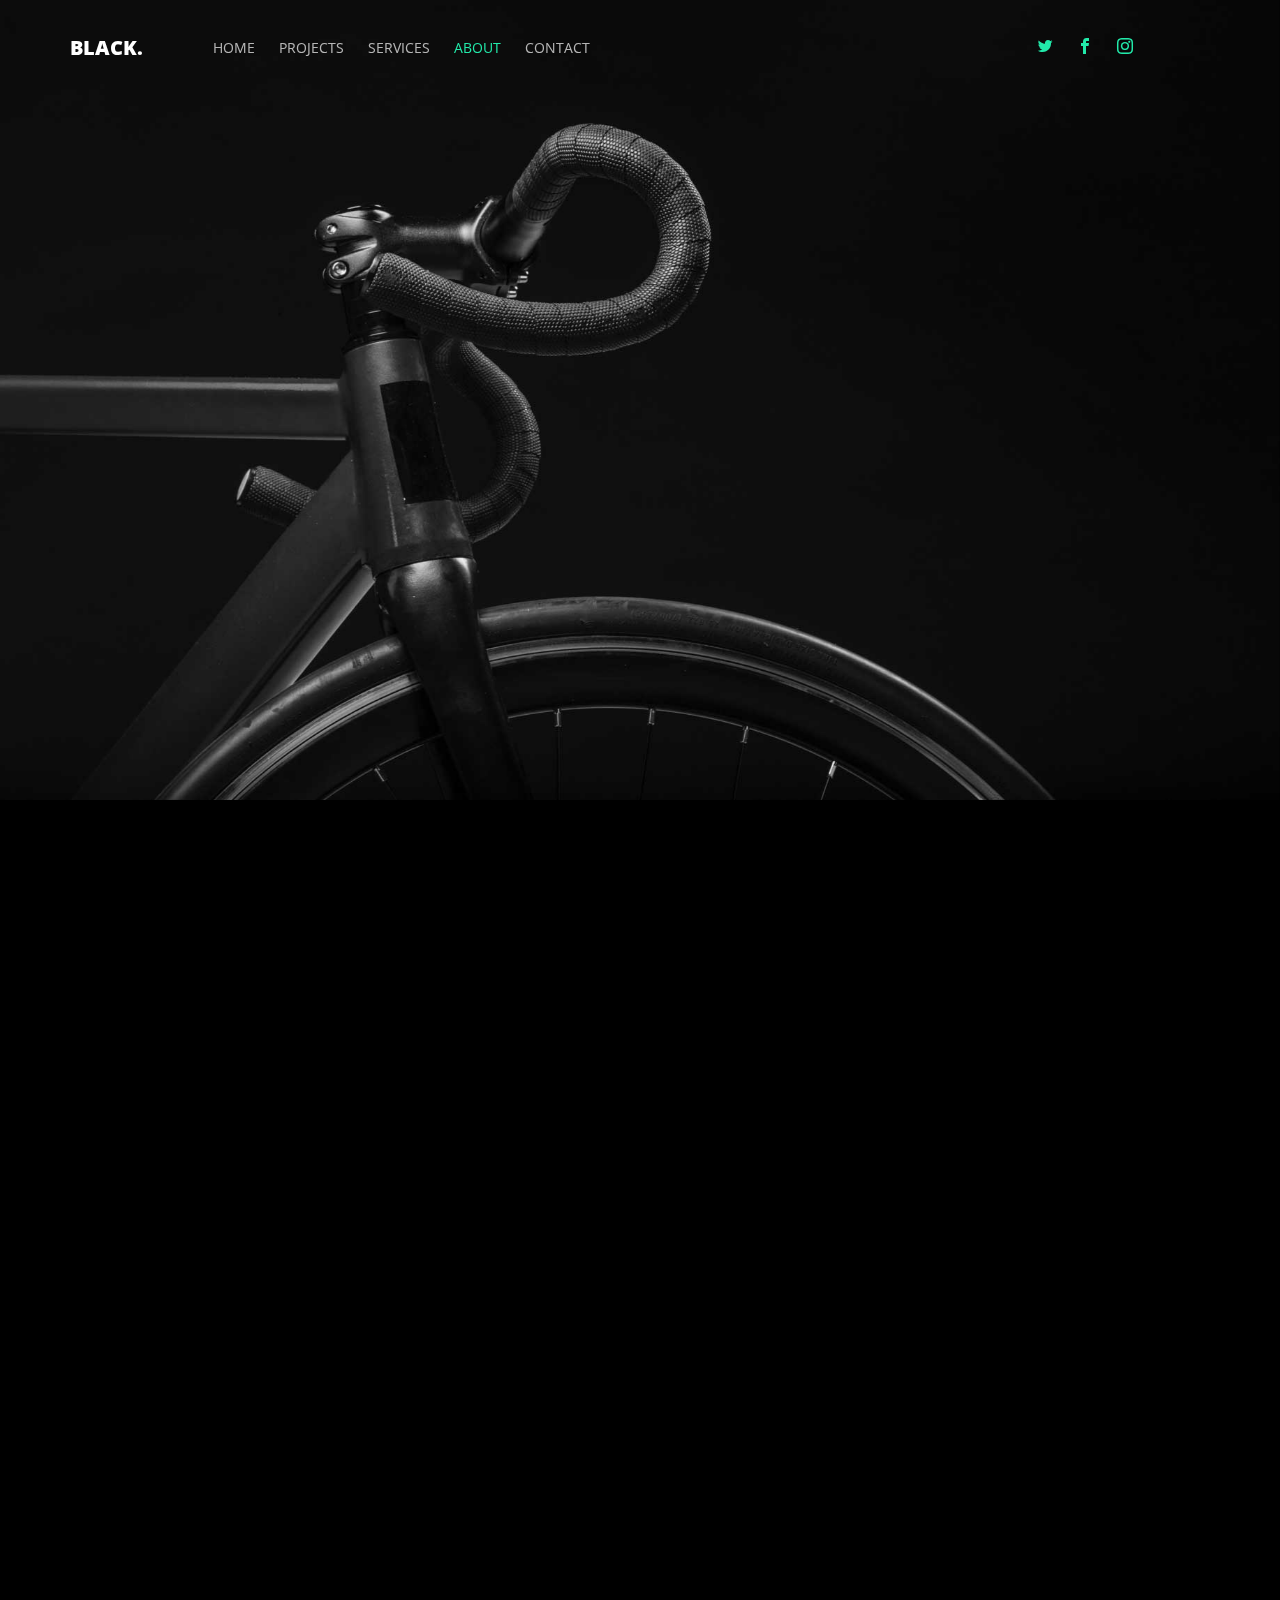
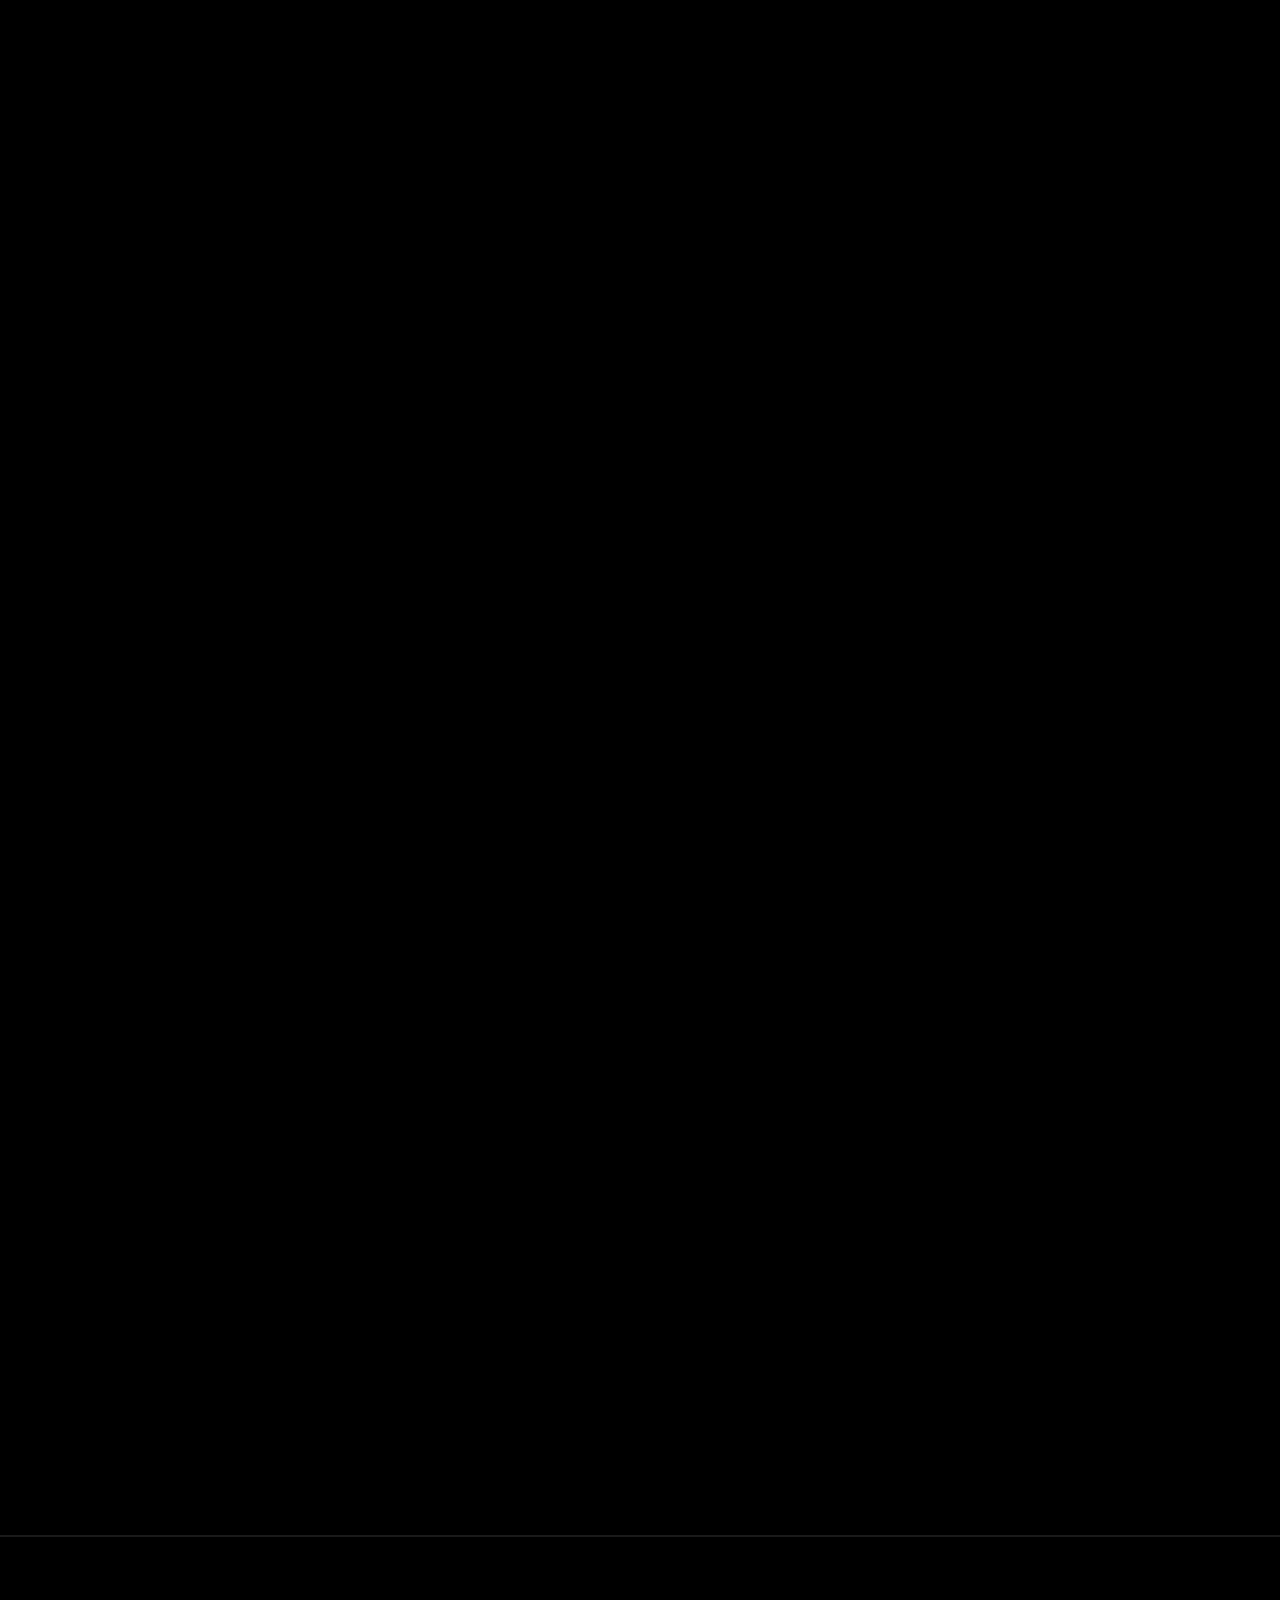
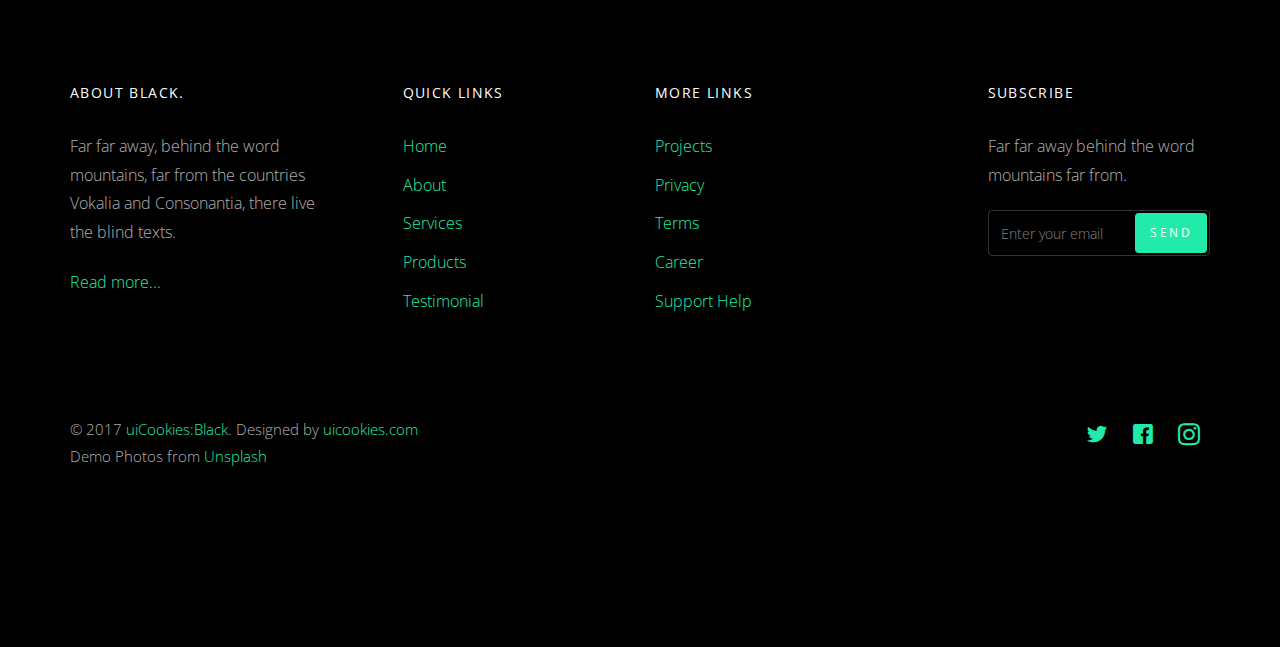
<file: about.html>
<!DOCTYPE html>
<html lang="en">
  <head>
    <meta charset="utf-8">
    <meta name="viewport" content="width=device-width, initial-scale=1">
    <title>uiCookies:Black &mdash; Free Bootstrap Theme, Free Responsive Bootstrap Website Template</title>
    <meta name="description" content="Free Bootstrap Theme by uicookies.com">
    <meta name="keywords" content="free website templates, free bootstrap themes, free template, free bootstrap, free website template">
    
    <link href="https://fonts.googleapis.com/css?family=Open+Sans:300,400" rel="stylesheet">
    <link rel="stylesheet" href="css/styles-merged.css">
    <link rel="stylesheet" href="css/style.min.css">
    <link rel="stylesheet" href="css/custom.css">

    <!--[if lt IE 9]>
      <script src="js/vendor/html5shiv.min.js"></script>
      <script src="js/vendor/respond.min.js"></script>
    <![endif]-->
  </head>
  <body>

  <!-- START: header -->
  
  <div class="probootstrap-loader"></div>

  <header role="banner" class="probootstrap-header">
    <div class="container">
        <a href="index.html" class="probootstrap-logo">Black<span>.</span></a>
        
        <a href="#" class="probootstrap-burger-menu visible-xs" ><i>Menu</i></a>
        <div class="mobile-menu-overlay"></div>

        <nav role="navigation" class="probootstrap-nav hidden-xs">
          <ul class="probootstrap-main-nav">
            <li><a href="index.html">Home</a></li>
            <li><a href="projects.html">Projects</a></li>
            <li><a href="services.html">Services</a></li>
            <li class="active"><a href="about.html">About</a></li>
            <li><a href="contact.html">Contact</a></li>
          </ul>
          <ul class="probootstrap-right-nav hidden-xs">
            <li><a href="#"><i class="icon-twitter"></i></a></li>
            <li><a href="#"><i class="icon-facebook2"></i></a></li>
            <li><a href="#"><i class="icon-instagram2"></i></a></li>
          </ul>
          <div class="extra-text visible-xs"> 
            <a href="#" class="probootstrap-burger-menu"><i>Menu</i></a>
            <h5>Address</h5>
            <p>198 West 21th Street, Suite 721 New York NY 10016</p>
            <h5>Connect</h5>
            <ul class="social-buttons">
              <li><a href="#"><i class="icon-twitter"></i></a></li>
              <li><a href="#"><i class="icon-facebook2"></i></a></li>
              <li><a href="#"><i class="icon-instagram2"></i></a></li>
            </ul>
          </div>
        </nav>
    </div>
  </header>
  <!-- END: header -->
  <section class="probootstrap-slider flexslider">
    <ul class="slides">
      <li style="background-image: url(img/slider_1.jpg);">
        <div class="container">
          <div class="row">
            <div class="col-md-12 text-center">
              <div class="slides-text probootstrap-animate">
                <h2>About</h2>
                <p>Free HTML5 Template by <a href="https://uicookies.com/" target="_blank">uicookies.com</a>. Far far away, behind the word mountains, far from the countries.</p>
              </div>
            </div>
          </div>
        </div>
      </li>
    </ul>
  </section>
  <!-- END: slider  -->

  <section class="probootstrap-section">
    <div class="container">
      <div class="row">
        <div class="col-md-12 section-heading probootstrap-animate">
          <h2>The Team</h2>
        </div>
      </div>
      <div class="row">
        <div class="col-md-4 probootstrap-animate">
          <div class="probootstrap-card probootstrap-person text-center">
            <div class="probootstrap-card-media">
              <img src="img/person_1.jpg" class="img-responsive" alt="Free HTML5 Template by uicookies.com">
            </div>
            <div class="probootstrap-card-text">
              <h2 class="probootstrap-card-heading mb0">Jeremy Slater</h2>
              <p><small>Web Designer</small></p>
              <p>Far far away, behind the word mountains, far from the countries Vokalia and Consonantia, there live the blind texts. Separated they live in Bookmarksgrove right at the coast of the Semantics, a large language ocean.</p>
              <ul class="probootstrap-social">
                <li><a href="#"><i class="icon-facebook2"></i></a></li>
                <li><a href="#"><i class="icon-twitter"></i></a></li>
                <li><a href="#"><i class="icon-dribbble"></i></a></li>
                <li><a href="#"><i class="icon-instagram2"></i></a></li>
              </ul>
            </div>
          </div>
        </div>
        <div class="col-md-4 probootstrap-animate">
          <div class="probootstrap-card probootstrap-person text-center">
            <div class="probootstrap-card-media">
              <img src="img/person_2.jpg" class="img-responsive" alt="Free HTML5 Template by uicookies.com">
            </div>
            <div class="probootstrap-card-text">
              <h2 class="probootstrap-card-heading mb0">James Butterly</h2>
              <p><small>Web Developer</small></p>
              <p>Far far away, behind the word mountains, far from the countries Vokalia and Consonantia, there live the blind texts. Separated they live in Bookmarksgrove right at the coast of the Semantics, a large language ocean.</p>
              <ul class="probootstrap-social">
                <li><a href="#"><i class="icon-facebook2"></i></a></li>
                <li><a href="#"><i class="icon-twitter"></i></a></li>
                <li><a href="#"><i class="icon-github"></i></a></li>
                <li><a href="#"><i class="icon-instagram2"></i></a></li>
              </ul>
            </div>
          </div>
        </div>
        <div class="col-md-4 probootstrap-animate">
          <div class="probootstrap-card probootstrap-person text-center">
            <div class="probootstrap-card-media">
              <img src="img/person_3.jpg" class="img-responsive" alt="Free HTML5 Template by uicookies.com">
            </div>
            <div class="probootstrap-card-text">
              <h2 class="probootstrap-card-heading mb0">James Smith</h2>
              <p><small>Web Designer</small></p>
              <p>Far far away, behind the word mountains, far from the countries Vokalia and Consonantia, there live the blind texts. Separated they live in Bookmarksgrove right at the coast of the Semantics, a large language ocean.</p>
              <ul class="probootstrap-social">
                <li><a href="#"><i class="icon-facebook2"></i></a></li>
                <li><a href="#"><i class="icon-twitter"></i></a></li>
                <li><a href="#"><i class="icon-dribbble"></i></a></li>
                <li><a href="#"><i class="icon-instagram2"></i></a></li>
              </ul>
            </div>
          </div>
        </div>
      </div>
    </div>
  </section>
  <!-- END section -->
  
  <div class="probootstrap-section">
    <div class="container">
      <div class="row">
        <div class="col-md-6 probootstrap-animate" data-animate-effect="fadeInLeft">

          <div class="panel-group probootstrap-panel" id="accordion" role="tablist" aria-multiselectable="true">
            <div class="panel panel-default">
              <div class="panel-heading" role="tab" id="headingOne">
                <h3 class="panel-title">
                  <a role="button" data-toggle="collapse" data-parent="#accordion" href="#collapseOne" aria-expanded="true" aria-controls="collapseOne">

                    Business Strategy
                  </a>
                </h3>
              </div>
              <div id="collapseOne" class="panel-collapse collapse in" role="tabpanel" aria-labelledby="headingOne">
                <div class="panel-body">
                  <p>Far far away, behind the word mountains, far from the countries Vokalia and Consonantia, there live the blind texts. Separated they live in Bookmarksgrove right at the coast of the Semantics, a large language ocean.</p>

                  
                </div>
              </div>
            </div>
            <div class="panel panel-default">
              <div class="panel-heading" role="tab" id="headingTwo">
                <h3 class="panel-title">
                  <a class="collapsed" role="button" data-toggle="collapse" data-parent="#accordion" href="#collapseTwo" aria-expanded="false" aria-controls="collapseTwo">
                    Business Marketing
                  </a>
                </h3>
              </div>
              <div id="collapseTwo" class="panel-collapse collapse" role="tabpanel" aria-labelledby="headingTwo">
                <div class="panel-body">
                  <p>A small river named Duden flows by their place and supplies it with the necessary regelialia. It is a paradisematic country, in which roasted parts of sentences fly into your mouth.</p>
                  
                </div>
              </div>
            </div>
            <div class="panel panel-default">
              <div class="panel-heading" role="tab" id="headingThree">
                <h3 class="panel-title">
                  <a class="collapsed" role="button" data-toggle="collapse" data-parent="#accordion" href="#collapseThree" aria-expanded="false" aria-controls="collapseThree">
                    Business Profit
                  </a>
                </h3>
              </div>
              <div id="collapseThree" class="panel-collapse collapse" role="tabpanel" aria-labelledby="headingThree">
                <div class="panel-body">
                  <p>Even the all-powerful Pointing has no control about the blind texts it is an almost unorthographic life One day however a small line of blind text by the name of Lorem Ipsum decided to leave for the far World of Grammar.</p>
                </div>
              </div>
            </div>
          </div>
          <!-- END panel-group -->
        </div>
        <div class="col-md-6 probootstrap-animate" data-animate-effect="fadeInRight">

          <figure>
            <div class="probootstrap-video">
              <a href="https://vimeo.com/45830194" class="popup-vimeo probootstrap-video-play"><i class="icon-play3"></i></a>
              <img src="img/slider_2.jpg" alt="Free HTML5 Bootstrap Template by uicookies.com" class="img-responsive img-border">
            </div>
            <figcaption>This is a caption. Far far away, behind the word mountains.</figcaption>
          </figure>

        </div>
      </div>
    </div>
  </div>
  <!-- END section -->
  

  <section class="probootstrap-section">
    <div class="container">
      <div class="row">
        <div class="col-md-4">
          <div class="service left-icon probootstrap-animate">

            <div class="icon">
              <i class="icon-laptop3"></i>
            </div>
            <div class="text">
              <h3 class="heading">Business Strategy</h3>
              <p>Far far away, behind the word mountains, far from the countries Vokalia and Consonantia, there live the blind texts. </p>
              <p><a href="single-page.html">Learn more</a></p>
            </div>

          </div>
        </div>
        <div class="col-md-4">
          <div class="service left-icon probootstrap-animate">
            <div class="icon">
              <i class="icon-presentation"></i>
            </div>
            <div class="text">
              <h3 class="heading">Business Marketing</h3>
              <p>Far far away, behind the word mountains, far from the countries Vokalia and Consonantia, there live the blind texts. </p>
              <p><a href="single-page.html">Learn more</a></p>
            </div>
          </div>
        </div>
        <div class="col-md-4">
          <div class="service left-icon probootstrap-animate">
            <div class="icon">
              <i class="icon-wallet2"></i>
            </div>
            <div class="text">
              <h3 class="heading">Business Profit</h3>
              <p>Far far away, behind the word mountains, far from the countries Vokalia and Consonantia, there live the blind texts. </p>
              <p><a href="single-page.html">Learn more</a></p>
            </div>
          </div>
        </div>


        <div class="col-md-4">
          <div class="service left-icon probootstrap-animate">

            <div class="icon">
              <i class="icon-hourglass"></i>
            </div>
            <div class="text">
              <h3 class="heading">Fast &amp; Reliable</h3>
              <p>Far far away, behind the word mountains, far from the countries Vokalia and Consonantia, there live the blind texts. </p>
              <p><a href="single-page.html">Learn more</a></p>
            </div>

          </div>
        </div>
        <div class="col-md-4">
          <div class="service left-icon probootstrap-animate">
            <div class="icon">
              <i class="icon-shield3"></i>
            </div>
            <div class="text">
              <h3 class="heading">Business Security</h3>
              <p>Far far away, behind the word mountains, far from the countries Vokalia and Consonantia, there live the blind texts. </p>
              <p><a href="single-page.html">Learn more</a></p>
            </div>
          </div>
        </div>
        <div class="col-md-4">
          <div class="service left-icon probootstrap-animate">
            <div class="icon">
              <i class="icon-adjustments"></i>
            </div>
            <div class="text">
              <h3 class="heading">Full Customization</h3>
              <p>Far far away, behind the word mountains, far from the countries Vokalia and Consonantia, there live the blind texts. </p>
              <p><a href="single-page.html">Learn more</a></p>
            </div>
          </div>
        </div>

      </div>
    </div>
  </section>
  <!-- END section -->
  
  <div class="container">
    <div class="probootstrap-cta probootstrap-animate border-bototm-none">
      <h2 class="mb20">Do you have amazing project in mind? Let's get started.</h2>
      <p>Far far away, behind the word mountains, far from the countries Vokalia and Consonantia, there live the blind texts. Separated they live in Bookmarksgrove right at the coast of the Semantics, a large language ocean.</p>
      <p><a href="#" role="button" class="btn btn-primary">Get In Touch</a></p>
    </div>
  </div>

  <!-- END section cta -->

  <footer class="probootstrap-footer probootstrap-bg">
    <div class="container">
      <div class="row mb60">
        <div class="col-md-3">
          <div class="probootstrap-footer-widget">
            <h4 class="heading">About Black.</h4>
            <p>Far far away, behind the word mountains, far from the countries Vokalia and Consonantia, there live the blind texts. </p>
            <p><a href="#">Read more...</a></p>
          </div> 
        </div>
        <div class="col-md-3">
          <div class="probootstrap-footer-widget probootstrap-link-wrap">
            <h4 class="heading">Quick Links</h4>
            <ul class="stack-link">
              <li><a href="#">Home</a></li>
              <li><a href="#">About</a></li>
              <li><a href="#">Services</a></li>
              <li><a href="#">Products</a></li>
              <li><a href="#">Testimonial</a></li>
            </ul>
          </div>
        </div>
        <div class="col-md-3">
          <div class="probootstrap-footer-widget">
            <h4 class="heading">More Links</h4>
            <ul class="stack-link">
              <li><a href="#">Projects</a></li>
              <li><a href="#">Privacy</a></li>
              <li><a href="#">Terms</a></li>
              <li><a href="#">Career</a></li>
              <li><a href="#">Support Help</a></li>
            </ul>
          </div> 
        </div>
        <div class="col-md-3">
          <div class="probootstrap-footer-widget probootstrap-link-wrap">
            <h4 class="heading">Subscribe</h4>
            <p>Far far away behind the word mountains far from.</p>
            <form action="#">
              <div class="form-field">
                <input type="text" class="form-control" placeholder="Enter your email">
                <button class="btn btn-subscribe">Send</button>
              </div>
            </form>
          </div>
        </div>
      </div>
      <div class="row copyright">
        <div class="col-md-6">
          <div class="probootstrap-footer-widget">
            <p>&copy; 2017 <a href="https://uicookies.com/">uiCookies:Black</a>. Designed by <a href="https://uicookies.com/">uicookies.com</a> <br> Demo Photos from <a href="https://unsplash.com/">Unsplash</a></p>
          </div>
        </div>
        <div class="col-md-6">
          <div class="probootstrap-footer-widget right">
            <ul class="probootstrap-social">
              <li><a href="#"><i class="icon-twitter"></i></a></li>
              <li><a href="#"><i class="icon-facebook"></i></a></li>
              <li><a href="#"><i class="icon-instagram2"></i></a></li>
            </ul>
          </div>
        </div>
      </div>
    </div>
  </footer>

  <div class="gototop js-top">
    <a href="#" class="js-gotop"><i class="icon-chevron-thin-up"></i></a>
  </div>
  

  <script src="js/scripts.min.js"></script>
  <script src="js/main.min.js"></script>
  <script src="js/custom.js"></script>

  </body>
</html>
</file>
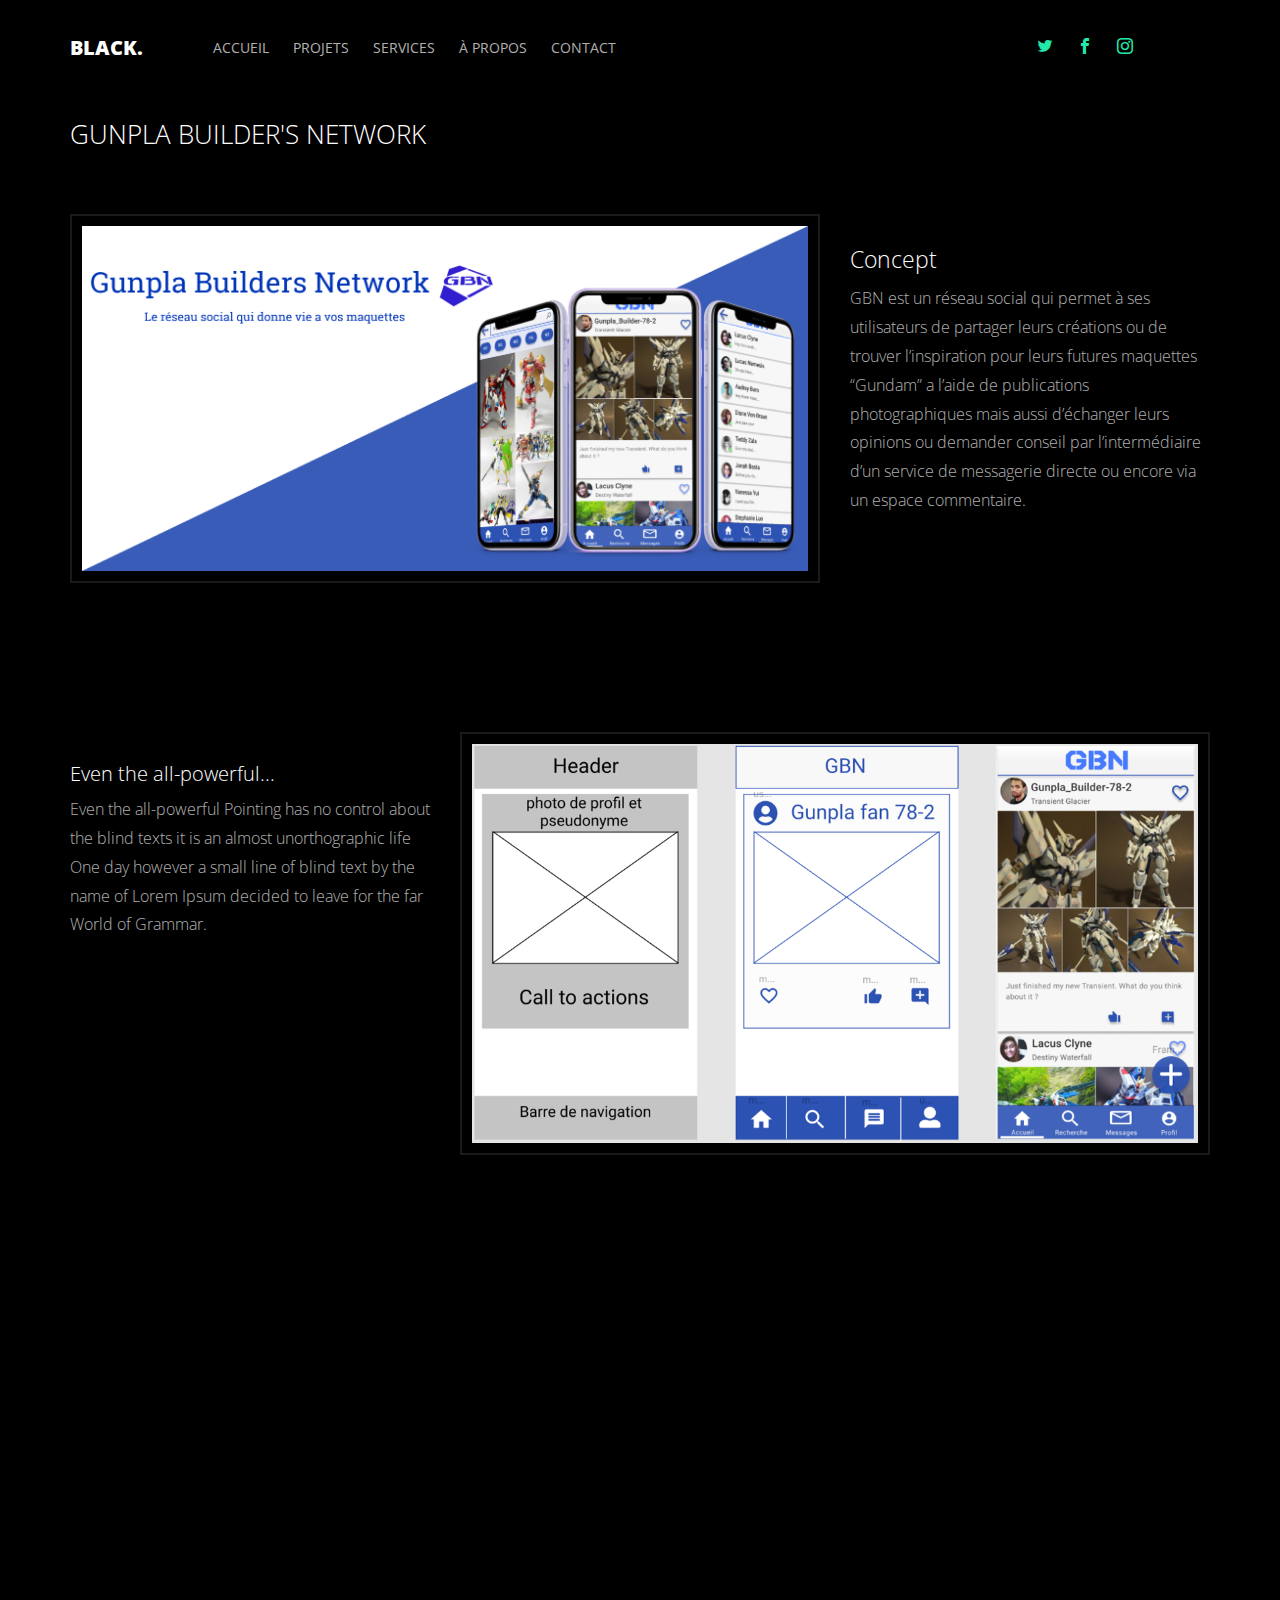
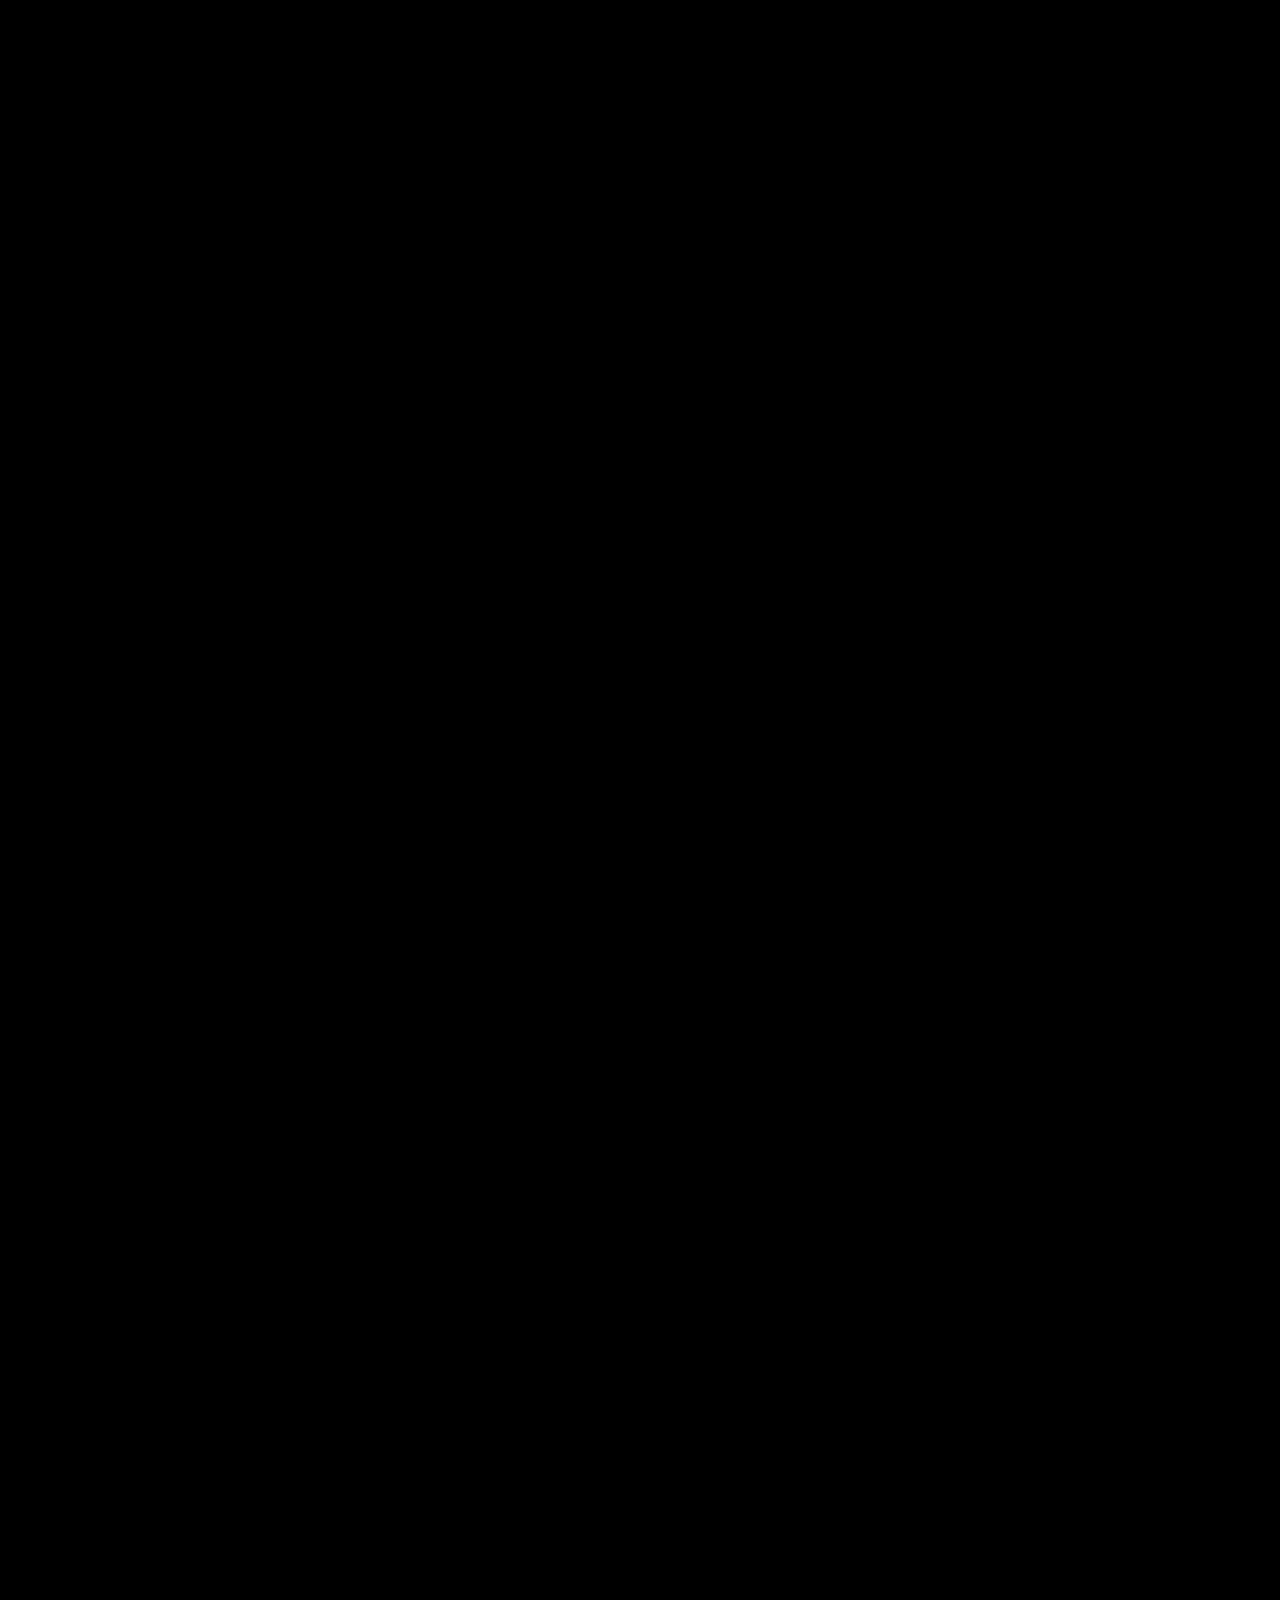
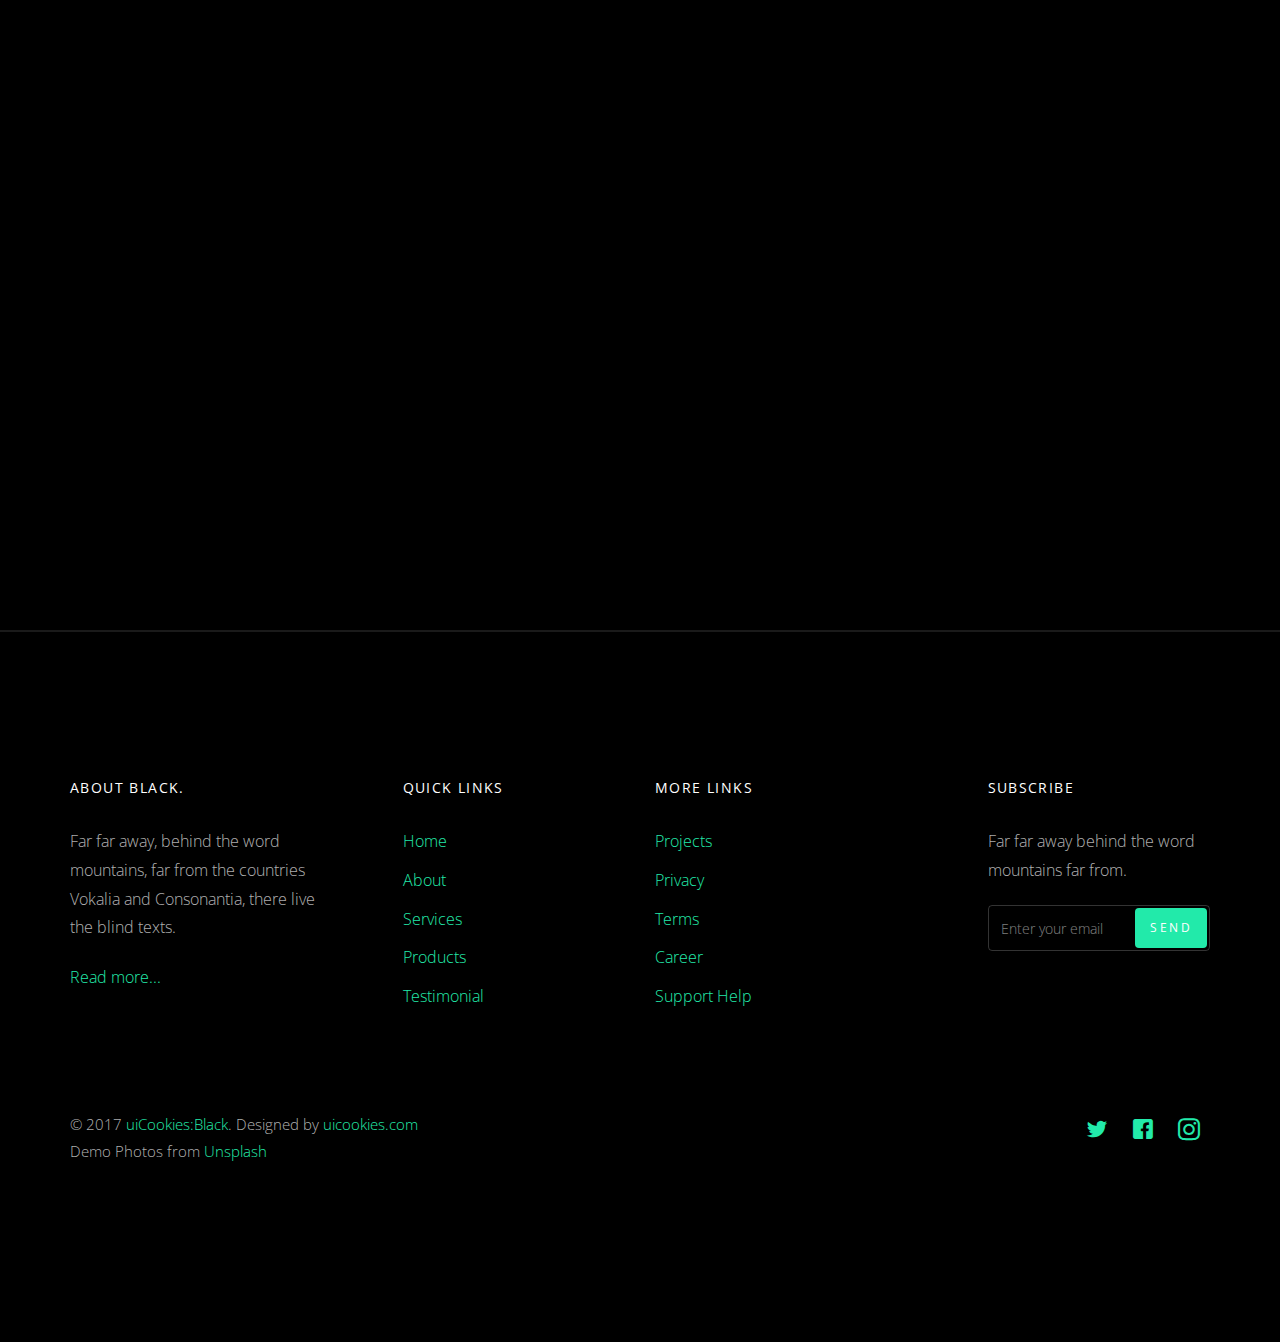
<file: GBN-WP.html>
<!DOCTYPE html>
<html lang="en">

<head>
  <meta charset="utf-8">
  <meta name="viewport" content="width=device-width, initial-scale=1">
  <title>uiCookies:Black &mdash; Free Bootstrap Theme, Free Responsive Bootstrap Website Template</title>
  <meta name="description" content="Free Bootstrap Theme by uicookies.com">
  <meta name="keywords"
    content="free website templates, free bootstrap themes, free template, free bootstrap, free website template">

  <link href="https://fonts.googleapis.com/css?family=Open+Sans:300,400" rel="stylesheet">
  <link rel="stylesheet" href="css/styles-merged.css">
  <link rel="stylesheet" href="css/style.min.css">
  <link rel="stylesheet" href="css/custom.css">

  <!--[if lt IE 9]>
      <script src="js/vendor/html5shiv.min.js"></script>
      <script src="js/vendor/respond.min.js"></script>
    <![endif]-->
</head>

<body>

  <!-- START: header -->

  <div class="probootstrap-loader"></div>

  <header role="banner" class="probootstrap-header">
    <div class="container">
      <a href="index.html" class="probootstrap-logo">Black<span>.</span></a>

      <a href="#" class="probootstrap-burger-menu visible-xs"><i>Menu</i></a>
      <div class="mobile-menu-overlay"></div>

      <nav role="navigation" class="probootstrap-nav hidden-xs">
        <ul class="probootstrap-main-nav">
          <li><a href="index.html">Accueil</a></li>
          <li><a href="projects.html">Projets</a></li>
          <li><a href="services.html">Services</a></li>
          <li><a href="about.html">À propos</a></li>
          <li><a href="contact.html">Contact</a></li>
        </ul>
        <ul class="probootstrap-right-nav hidden-xs">
          <li><a href="#"><i class="icon-twitter"></i></a></li>
          <li><a href="#"><i class="icon-facebook2"></i></a></li>
          <li><a href="#"><i class="icon-instagram2"></i></a></li>
        </ul>
        <div class="extra-text visible-xs">
          <a href="#" class="probootstrap-burger-menu"><i>Menu</i></a>
          <h5>Address</h5>
          <p>198 West 21th Street, Suite 721 New York NY 10016</p>
          <h5>Connect</h5>
          <ul class="social-buttons">
            <li><a href="#"><i class="icon-twitter"></i></a></li>
            <li><a href="#"><i class="icon-facebook2"></i></a></li>
            <li><a href="#"><i class="icon-instagram2"></i></a></li>
          </ul>
        </div>
      </nav>
    </div>
  </header>
  <section class="page-title">
    <div class="container">
      <!-- <div class="row">
        <div class="col-md-12 section-heading"> -->
      <h1>Gunpla Builder's Network</h1>
      <!-- </div>
      </div> -->
    </div>
  </section>

  <section class="probootstrap-section">
    <div class="container">
      <div class="row">
        <div class="col-md-8">

          <p><img src="img/GBN/GBN-poster.png" alt="Free HTML5 Bootstrap Template by uicookies.com"
              class="img-responsive img-border"></p>

        </div>
        <div class="col-md-4">
          <h2>Concept</h2>
          <p>GBN est un réseau social qui permet à ses utilisateurs de partager
            leurs créations ou de trouver l’inspiration pour leurs futures maquettes
            “Gundam” a l’aide de publications photographiques mais aussi
            d’échanger leurs opinions ou demander conseil par l’intermédiaire
            d’un service de messagerie directe ou encore via un espace
            commentaire.</p>
          <!-- END panel-group -->
        </div>
      </div>
    </div>
  </section>

  <section class="probootstrap-section">
    <div class="container">
      <div class="row">
        <div class="col-md-4">
          <h3>Even the all-powerful...</h3>

          <p>Even the all-powerful Pointing has no control about the blind texts it is an almost unorthographic life One
            day however a small line of blind text by the name of Lorem Ipsum decided to leave for the far World of
            Grammar.</p>
          <!-- END panel-group -->
        </div>

        <div class="col-md-8">
          <p><img src="img/GBN/maquette.png" alt="Free HTML5 Bootstrap Template by uicookies.com"
              class="img-responsive img-border"></p>

          <!-- <p><a href="https://uicookies.com/" target="_blank" role="button" class="btn btn-primary btn-sm">Visit
              Website</a></p> -->
        </div>

      </div>
    </div>
  </section>


  <div class="container">
    <div class="probootstrap-cta probootstrap-animate">
      <h2 class="mb20">Create a beautiful templates to benefits many.</h2>
      <div class="row">
        <div class="col-md-4">
          <figure>
            <img src="img/GBN/P20 Pro - Front View.png" alt="">
          </figure>
        </div>
        <div class="col-md-4">
          <figure>
            <img src="img/GBN/P20 Pro - Front View.png" alt="">
          </figure>
        </div>
        <div class="col-md-4">
          <figure>
            <img src="img/GBN/P20 Pro - Front View.png" alt="">
          </figure>
        </div>
      </div>
      <p>Far far away, behind the word mountains, far from the countries Vokalia and Consonantia, there live the blind
        texts. Separated they live in Bookmarksgrove right at the coast of the Semantics, a large language ocean.</p>
      <p class="text-center"><a href="#" role="button" class="btn btn-primary">Voir la maquette</a></p>
    </div>
  </div>

  <!-- END section cta -->

  <!-- START: Projets -->
  <section class="probootstrap-section">
    <div class="container">
      <div class="row">
        <div class="col-md-12 section-heading probootstrap-animate">
          <h2>The Projects</h2>
        </div>
      </div>
      <div class="row">
        <div class="col-md-4 probootstrap-animate">
          <div class="probootstrap-card">
            <div class="probootstrap-card-media">
              <a href="single-page.html"><img src="img/GBN/GBN-WP.png" class="img-responsive img-border"
                  alt="Free HTML5 Template by uicookies.com"></a>
            </div>
            <div class="probootstrap-card-text">
              <h2 class="probootstrap-card-heading mb-1">Landing page - GBN</h2>
              <p class="category">CMS<span class="badge badge-success badge-custom spacing">WordPress</span></p>
              <p>Création d'une landing page sous WordPress pour promouvoir l'application du même nom</p>
              <p><a href="single-page.html">View details</a></p>
            </div>
          </div>
        </div>
        <div class="col-md-4 probootstrap-animate">
          <div class="probootstrap-card">
            <div class="probootstrap-card-media">
              <a href="single-page.html"><img src="img/Jimi/screen-website.png" class="img-responsive img-border"
                  alt="Free HTML5 Template by uicookies.com"></a>
            </div>
            <div class="probootstrap-card-text">
              <h2 class="probootstrap-card-heading mb-1">Jimi's Workshop</h2>
              <p class="category">Site e-commerce <span class="badge badge-success badge-custom spacing">HTML</span>
                <span class="badge badge-success badge-custom">CSS</span></p>

              <p>Création d'un site e-commerce pour une entreprise fictive dans le cadre d'un projet de formation.
              </p>
              <p><a href="single-page.html">View details</a></p>
            </div>
          </div>
        </div>
        <div class="col-md-4 probootstrap-animate">
          <div class="probootstrap-card">
            <div class="probootstrap-card-media">
              <a href="single-page.html"><img src="img/slider_3.jpg" class="img-responsive img-border"
                  alt="Free HTML5 Template by uicookies.com"></a>
            </div>
            <div class="probootstrap-card-text">
              <h2 class="probootstrap-card-heading mb0">Black Person</h2>
              <p class="category">Photography</p>
              <p>Far far away, behind the word mountains, far from the countries Vokalia and Consonantia, there live
                the
                blind texts. Separated they live in Bookmarksgrove right at the coast of the Semantics, a large
                language
                ocean.</p>
              <p><a href="single-page.html">View details</a></p>
            </div>
          </div>
        </div>
      </div>
    </div>
  </section>
  <!-- END projets -->


  <section class="probootstrap-section">
    <div class="container">
      <div class="row">
        <div class="col-md-12 section-heading probootstrap-animate">
          <h2>The Team</h2>
        </div>
      </div>
      <div class="row">
        <div class="col-md-4 probootstrap-animate">
        </div>
        <div class="col-md-4 probootstrap-animate">
          <div class="probootstrap-card probootstrap-person text-center">
            <div class="probootstrap-card-media">
              <img src="img/person_2.jpg" class="img-responsive" alt="Free HTML5 Template by uicookies.com">
            </div>
            <div class="probootstrap-card-text">
              <h2 class="probootstrap-card-heading mb0">James Butterly</h2>
              <p><small>Web Developer</small></p>
              <p>Far far away, behind the word mountains, far from the countries Vokalia and Consonantia, there live the
                blind texts. Separated they live in Bookmarksgrove right at the coast of the Semantics, a large language
                ocean.</p>
              <ul class="probootstrap-social">
                <li><a href="#"><i class="icon-facebook2"></i></a></li>
                <li><a href="#"><i class="icon-twitter"></i></a></li>
                <li><a href="#"><i class="icon-github"></i></a></li>
                <li><a href="#"><i class="icon-instagram2"></i></a></li>
              </ul>
            </div>
          </div>
        </div>
        <div class="col-md-4 probootstrap-animate">
        </div>
      </div>
    </div>
  </section>
  <!-- END section -->

  <footer class="probootstrap-footer probootstrap-bg">
    <div class="container">
      <div class="row mb60">
        <div class="col-md-3">
          <div class="probootstrap-footer-widget">
            <h4 class="heading">About Black.</h4>
            <p>Far far away, behind the word mountains, far from the countries Vokalia and Consonantia, there live the
              blind texts. </p>
            <p><a href="#">Read more...</a></p>
          </div>
        </div>
        <div class="col-md-3">
          <div class="probootstrap-footer-widget probootstrap-link-wrap">
            <h4 class="heading">Quick Links</h4>
            <ul class="stack-link">
              <li><a href="#">Home</a></li>
              <li><a href="#">About</a></li>
              <li><a href="#">Services</a></li>
              <li><a href="#">Products</a></li>
              <li><a href="#">Testimonial</a></li>
            </ul>
          </div>
        </div>
        <div class="col-md-3">
          <div class="probootstrap-footer-widget">
            <h4 class="heading">More Links</h4>
            <ul class="stack-link">
              <li><a href="#">Projects</a></li>
              <li><a href="#">Privacy</a></li>
              <li><a href="#">Terms</a></li>
              <li><a href="#">Career</a></li>
              <li><a href="#">Support Help</a></li>
            </ul>
          </div>
        </div>
        <div class="col-md-3">
          <div class="probootstrap-footer-widget probootstrap-link-wrap">
            <h4 class="heading">Subscribe</h4>
            <p>Far far away behind the word mountains far from.</p>
            <form action="#">
              <div class="form-field">
                <input type="text" class="form-control" placeholder="Enter your email">
                <button class="btn btn-subscribe">Send</button>
              </div>
            </form>
          </div>
        </div>
      </div>
      <div class="row copyright">
        <div class="col-md-6">
          <div class="probootstrap-footer-widget">
            <p>&copy; 2017 <a href="https://uicookies.com/">uiCookies:Black</a>. Designed by <a
                href="https://uicookies.com/">uicookies.com</a> <br> Demo Photos from <a
                href="https://unsplash.com/">Unsplash</a></p>
          </div>
        </div>
        <div class="col-md-6">
          <div class="probootstrap-footer-widget right">
            <ul class="probootstrap-social">
              <li><a href="#"><i class="icon-twitter"></i></a></li>
              <li><a href="#"><i class="icon-facebook"></i></a></li>
              <li><a href="#"><i class="icon-instagram2"></i></a></li>
            </ul>
          </div>
        </div>
      </div>
    </div>
  </footer>

  <div class="gototop js-top">
    <a href="#" class="js-gotop"><i class="icon-chevron-thin-up"></i></a>
  </div>
  <script src="js/scripts.min.js"></script>
  <script src="js/main.min.js"></script>
  <script src="js/custom.js"></script>

</body>

</html>
</file>
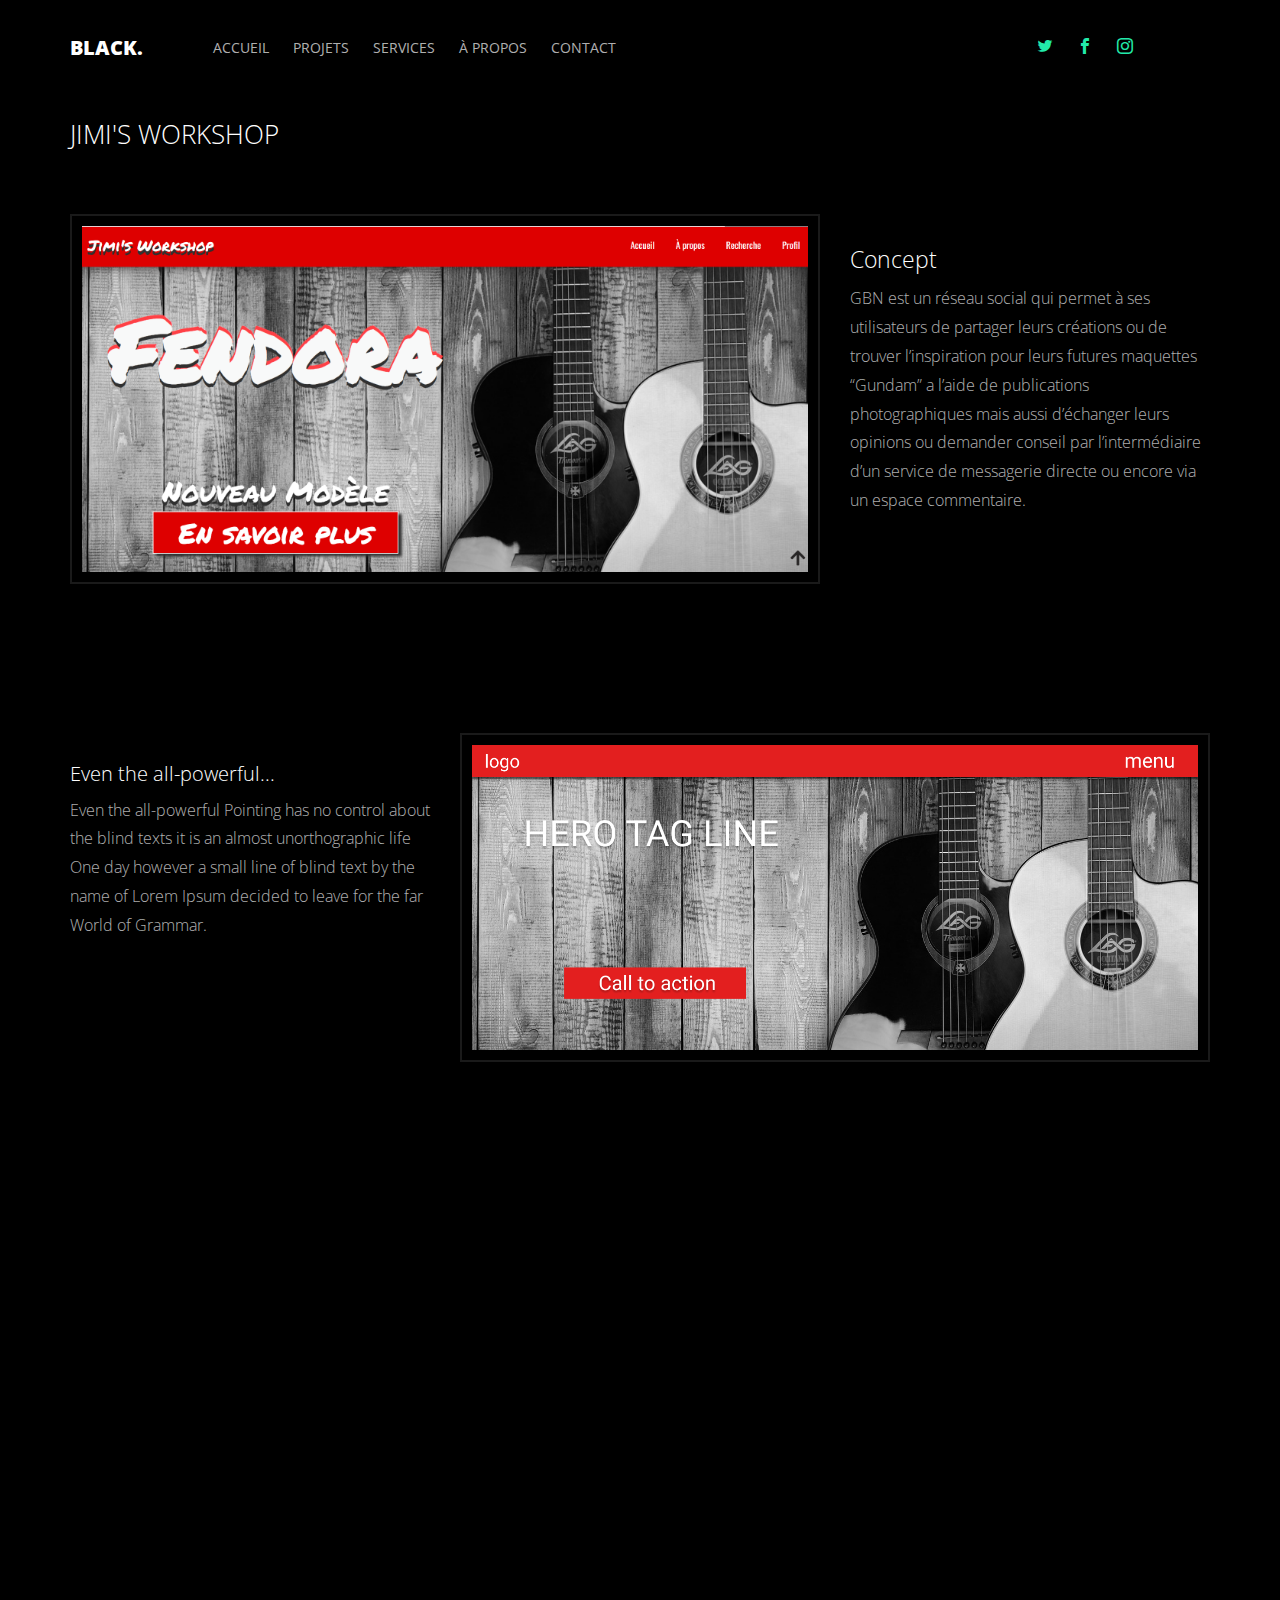
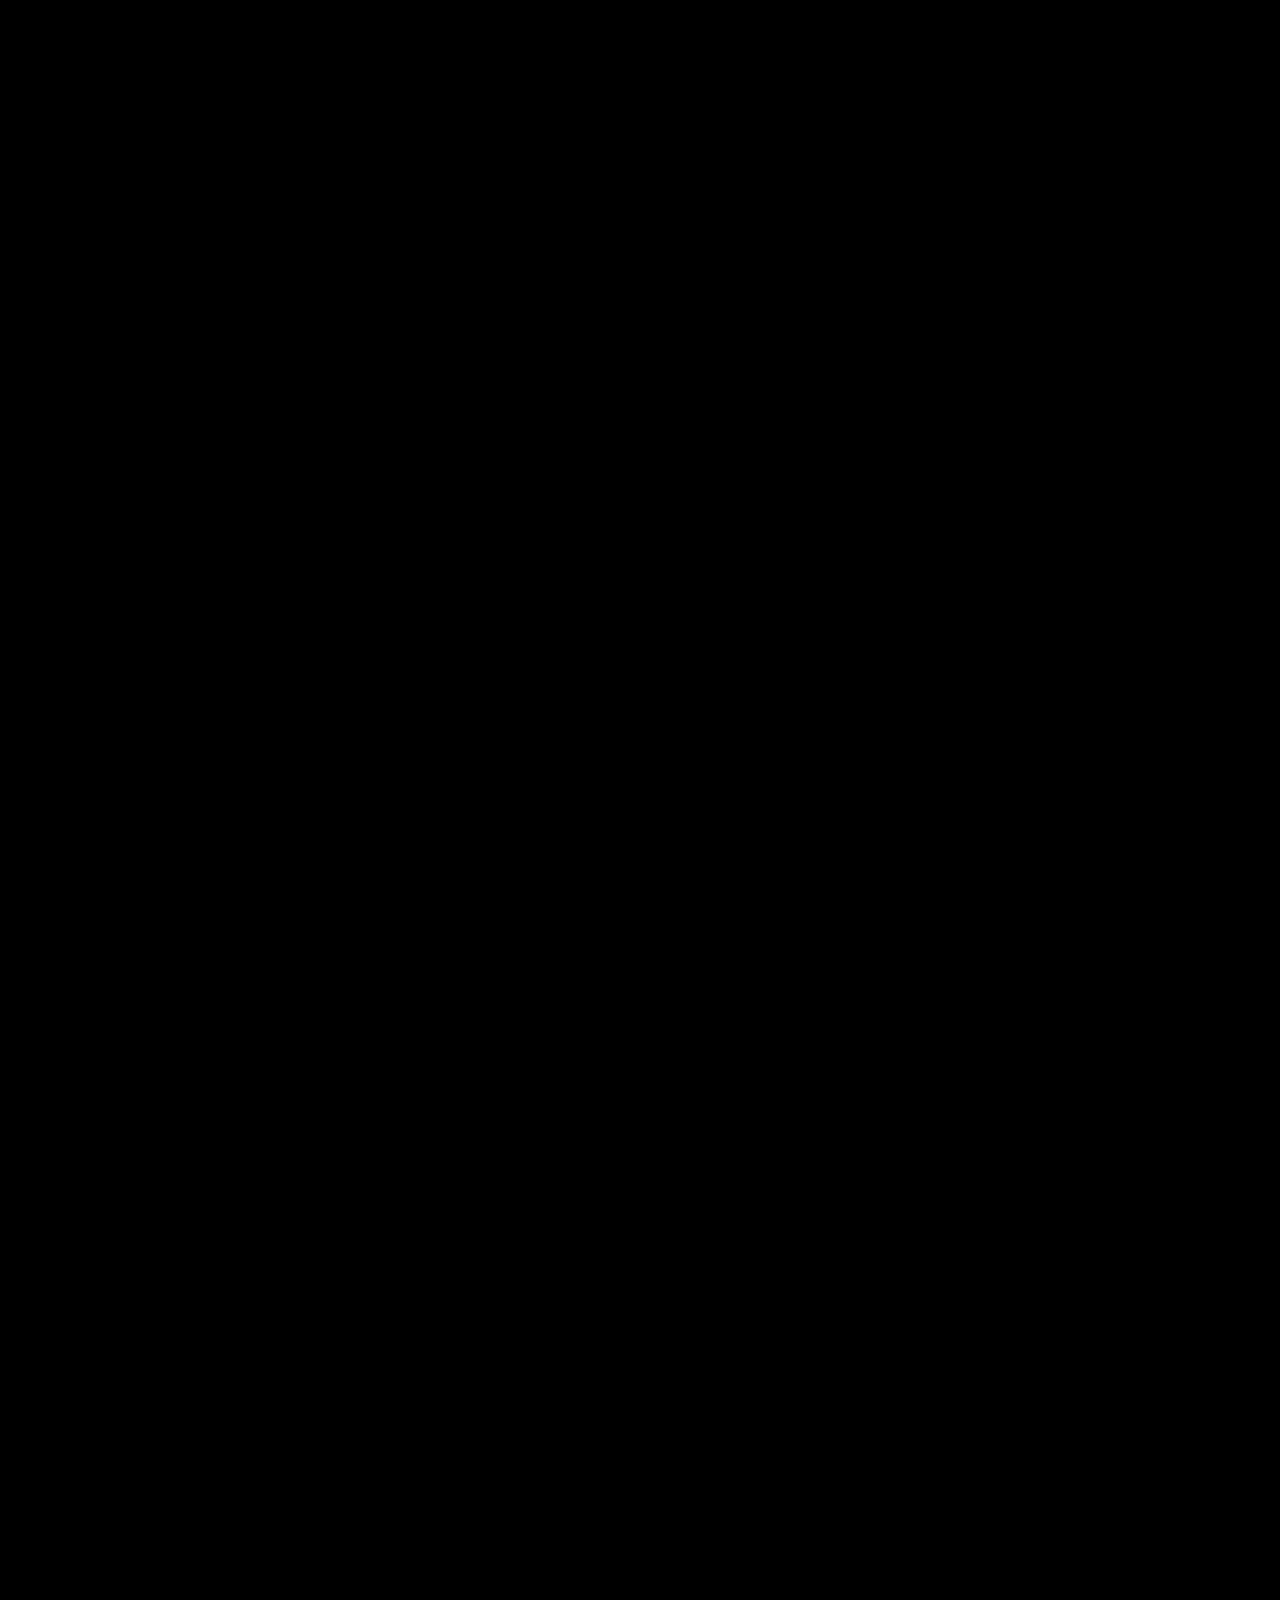
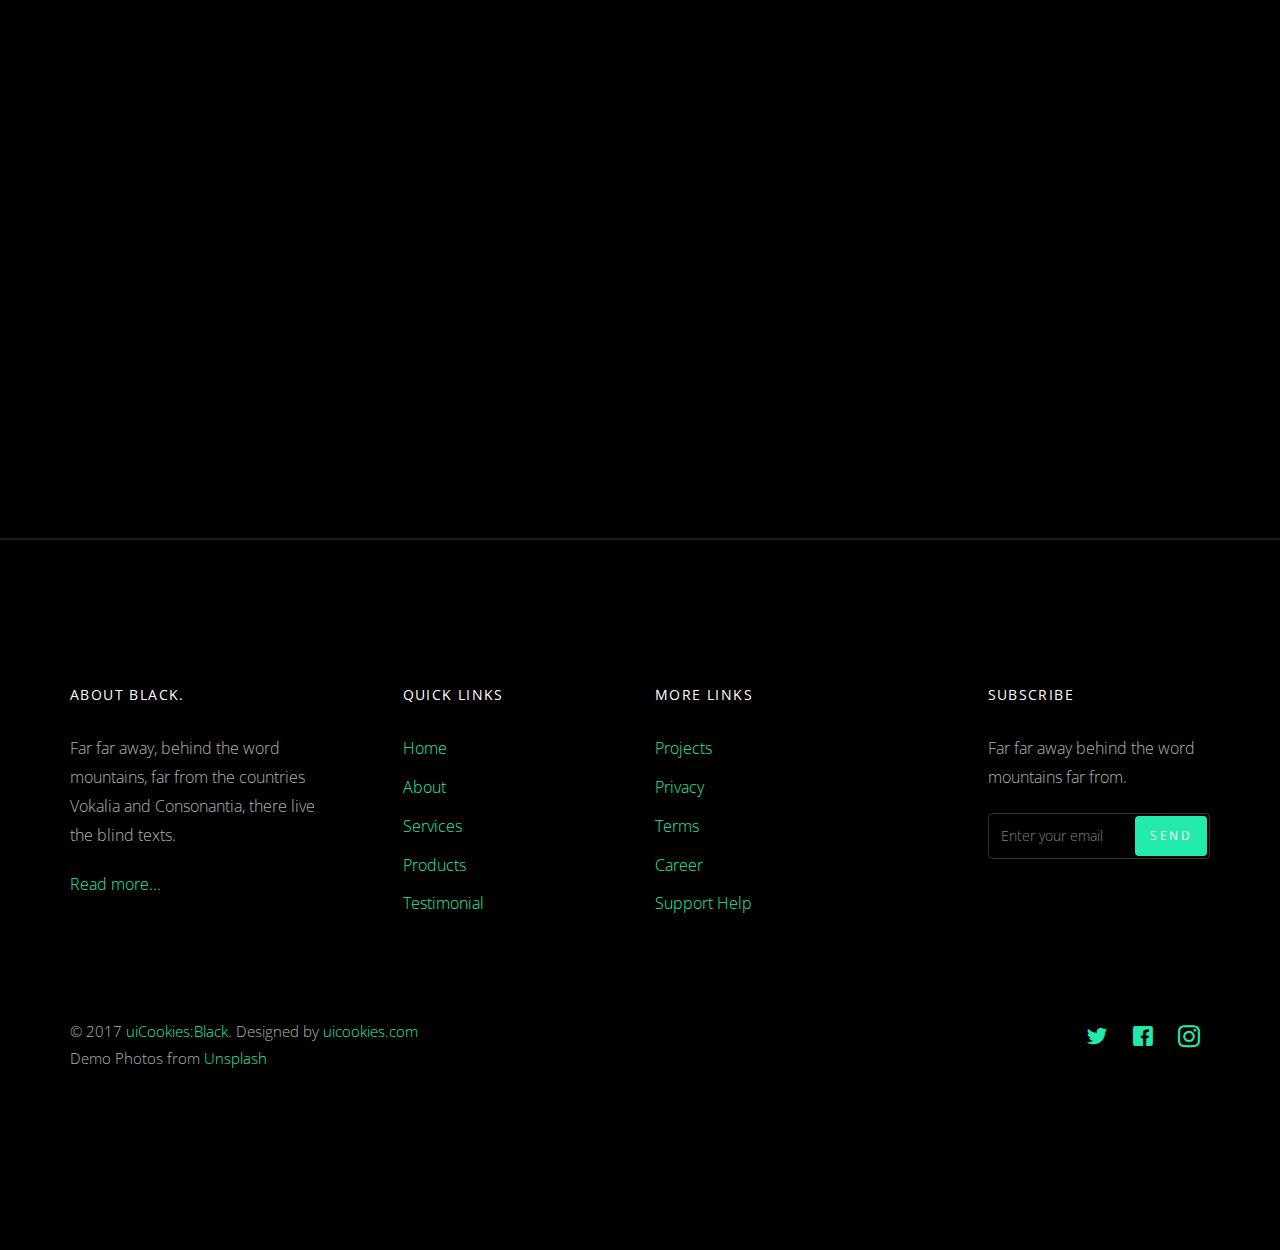
<file: jimi-workshop.html>
<!DOCTYPE html>
<html lang="en">

<head>
  <meta charset="utf-8">
  <meta name="viewport" content="width=device-width, initial-scale=1">
  <title>uiCookies:Black &mdash; Free Bootstrap Theme, Free Responsive Bootstrap Website Template</title>
  <meta name="description" content="Free Bootstrap Theme by uicookies.com">
  <meta name="keywords"
    content="free website templates, free bootstrap themes, free template, free bootstrap, free website template">

  <link href="https://fonts.googleapis.com/css?family=Open+Sans:300,400" rel="stylesheet">
  <link rel="stylesheet" href="css/styles-merged.css">
  <link rel="stylesheet" href="css/style.min.css">
  <link rel="stylesheet" href="css/custom.css">

  <!--[if lt IE 9]>
      <script src="js/vendor/html5shiv.min.js"></script>
      <script src="js/vendor/respond.min.js"></script>
    <![endif]-->
</head>

<body>

  <!-- START: header -->

  <div class="probootstrap-loader"></div>

  <header role="banner" class="probootstrap-header">
    <div class="container">
      <a href="index.html" class="probootstrap-logo">Black<span>.</span></a>

      <a href="#" class="probootstrap-burger-menu visible-xs"><i>Menu</i></a>
      <div class="mobile-menu-overlay"></div>

      <nav role="navigation" class="probootstrap-nav hidden-xs">
        <ul class="probootstrap-main-nav">
          <li><a href="index.html">Accueil</a></li>
          <li><a href="projects.html">Projets</a></li>
          <li><a href="services.html">Services</a></li>
          <li><a href="about.html">À propos</a></li>
          <li><a href="contact.html">Contact</a></li>
        </ul>
        <ul class="probootstrap-right-nav hidden-xs">
          <li><a href="#"><i class="icon-twitter"></i></a></li>
          <li><a href="#"><i class="icon-facebook2"></i></a></li>
          <li><a href="#"><i class="icon-instagram2"></i></a></li>
        </ul>
        <div class="extra-text visible-xs">
          <a href="#" class="probootstrap-burger-menu"><i>Menu</i></a>
          <h5>Address</h5>
          <p>198 West 21th Street, Suite 721 New York NY 10016</p>
          <h5>Connect</h5>
          <ul class="social-buttons">
            <li><a href="#"><i class="icon-twitter"></i></a></li>
            <li><a href="#"><i class="icon-facebook2"></i></a></li>
            <li><a href="#"><i class="icon-instagram2"></i></a></li>
          </ul>
        </div>
      </nav>
    </div>
  </header>
  <section class="page-title">
    <div class="container">
      <!-- <div class="row">
        <div class="col-md-12 section-heading"> -->
      <h1>Jimi's Workshop</h1>
      <!-- </div>
      </div> -->
    </div>
  </section>

  <section class="probootstrap-section">
    <div class="container">
      <div class="row">
        <div class="col-md-8">

          <p><img src="img/Jimi/screen-website.png" alt="Free HTML5 Bootstrap Template by uicookies.com"
              class="img-responsive img-border"></p>

        </div>
        <div class="col-md-4">
          <h2>Concept</h2>
          <p>GBN est un réseau social qui permet à ses utilisateurs de partager
            leurs créations ou de trouver l’inspiration pour leurs futures maquettes
            “Gundam” a l’aide de publications photographiques mais aussi
            d’échanger leurs opinions ou demander conseil par l’intermédiaire
            d’un service de messagerie directe ou encore via un espace
            commentaire.</p>
          <!-- END panel-group -->
        </div>
      </div>
    </div>
  </section>

  <section class="probootstrap-section">
    <div class="container">
      <div class="row">
        <div class="col-md-4">
          <h3>Even the all-powerful...</h3>

          <p>Even the all-powerful Pointing has no control about the blind texts it is an almost unorthographic life One
            day however a small line of blind text by the name of Lorem Ipsum decided to leave for the far World of
            Grammar.</p>
          <!-- END panel-group -->
        </div>

        <div class="col-md-8">
          <p><img src="img/Jimi/hero-mockup.png" alt="Free HTML5 Bootstrap Template by uicookies.com"
              class="img-responsive img-border"></p>

          <!-- <p><a href="https://uicookies.com/" target="_blank" role="button" class="btn btn-primary btn-sm">Visit
              Website</a></p> -->
        </div>

      </div>
    </div>
  </section>


  <div class="container">
    <div class="probootstrap-cta probootstrap-animate">
      <h2 class="mb20">Zoning</h2>
      <div class="row">
        <div class="col-md-4">
          <figure>
            <img src="img/GBN/P20 Pro - Front View.png" alt="">
          </figure>
        </div>
        <div class="col-md-4">
          <figure>
            <img src="img/GBN/P20 Pro - Front View.png" alt="">
          </figure>
        </div>
        <div class="col-md-4">
          <figure>
            <img src="img/GBN/P20 Pro - Front View.png" alt="">
          </figure>
        </div>
      </div>
      <p>Far far away, behind the word mountains, far from the countries Vokalia and Consonantia, there live the blind
        texts. Separated they live in Bookmarksgrove right at the coast of the Semantics, a large language ocean.</p>
      <p class="text-center"><a href="#" role="button" class="btn btn-primary">Voir la maquette</a></p>
    </div>
  </div>

  <!-- END section cta -->

  <!-- START: Projets -->
  <section class="probootstrap-section">
    <div class="container">
      <div class="row">
        <div class="col-md-12 section-heading probootstrap-animate">
          <h2>The Projects</h2>
        </div>
      </div>
      <div class="row">
        <div class="col-md-4 probootstrap-animate">
          <div class="probootstrap-card">
            <div class="probootstrap-card-media">
              <a href="single-page.html"><img src="img/GBN/GBN-WP.png" class="img-responsive img-border"
                  alt="Free HTML5 Template by uicookies.com"></a>
            </div>
            <div class="probootstrap-card-text">
              <h2 class="probootstrap-card-heading mb-1">Landing page - GBN</h2>
              <p class="category">CMS<span class="badge badge-success badge-custom spacing">WordPress</span></p>
              <p>Création d'une landing page sous WordPress pour promouvoir l'application du même nom</p>
              <p><a href="single-page.html">View details</a></p>
            </div>
          </div>
        </div>
        <div class="col-md-4 probootstrap-animate">
          <div class="probootstrap-card">
            <div class="probootstrap-card-media">
              <a href="single-page.html"><img src="img/Jimi/screen-website.png" class="img-responsive img-border"
                  alt="Free HTML5 Template by uicookies.com"></a>
            </div>
            <div class="probootstrap-card-text">
              <h2 class="probootstrap-card-heading mb-1">Jimi's Workshop</h2>
              <p class="category">Site e-commerce <span class="badge badge-success badge-custom spacing">HTML</span>
                <span class="badge badge-success badge-custom">CSS</span></p>

              <p>Création d'un site e-commerce pour une entreprise fictive dans le cadre d'un projet de formation.
              </p>
              <p><a href="single-page.html">View details</a></p>
            </div>
          </div>
        </div>
        <div class="col-md-4 probootstrap-animate">
          <div class="probootstrap-card">
            <div class="probootstrap-card-media">
              <a href="single-page.html"><img src="img/slider_3.jpg" class="img-responsive img-border"
                  alt="Free HTML5 Template by uicookies.com"></a>
            </div>
            <div class="probootstrap-card-text">
              <h2 class="probootstrap-card-heading mb0">Black Person</h2>
              <p class="category">Photography</p>
              <p>Far far away, behind the word mountains, far from the countries Vokalia and Consonantia, there live
                the
                blind texts. Separated they live in Bookmarksgrove right at the coast of the Semantics, a large
                language
                ocean.</p>
              <p><a href="single-page.html">View details</a></p>
            </div>
          </div>
        </div>
      </div>
    </div>
  </section>
  <!-- END projets -->


  <section class="probootstrap-section">
    <div class="container">
      <div class="row">
        <div class="col-md-12 section-heading probootstrap-animate">
          <h2>The Team</h2>
        </div>
      </div>
      <div class="row">
        <div class="col-md-4 probootstrap-animate">
        </div>
        <div class="col-md-4 probootstrap-animate">
          <div class="probootstrap-card probootstrap-person text-center">
            <div class="probootstrap-card-media">
              <img src="img/person_2.jpg" class="img-responsive" alt="Free HTML5 Template by uicookies.com">
            </div>
            <div class="probootstrap-card-text">
              <h2 class="probootstrap-card-heading mb0">James Butterly</h2>
              <p><small>Web Developer</small></p>
              <p>Far far away, behind the word mountains, far from the countries Vokalia and Consonantia, there live the
                blind texts. Separated they live in Bookmarksgrove right at the coast of the Semantics, a large language
                ocean.</p>
              <ul class="probootstrap-social">
                <li><a href="#"><i class="icon-facebook2"></i></a></li>
                <li><a href="#"><i class="icon-twitter"></i></a></li>
                <li><a href="#"><i class="icon-github"></i></a></li>
                <li><a href="#"><i class="icon-instagram2"></i></a></li>
              </ul>
            </div>
          </div>
        </div>
        <div class="col-md-4 probootstrap-animate">
        </div>
      </div>
    </div>
  </section>
  <!-- END section -->

  <footer class="probootstrap-footer probootstrap-bg">
    <div class="container">
      <div class="row mb60">
        <div class="col-md-3">
          <div class="probootstrap-footer-widget">
            <h4 class="heading">About Black.</h4>
            <p>Far far away, behind the word mountains, far from the countries Vokalia and Consonantia, there live the
              blind texts. </p>
            <p><a href="#">Read more...</a></p>
          </div>
        </div>
        <div class="col-md-3">
          <div class="probootstrap-footer-widget probootstrap-link-wrap">
            <h4 class="heading">Quick Links</h4>
            <ul class="stack-link">
              <li><a href="#">Home</a></li>
              <li><a href="#">About</a></li>
              <li><a href="#">Services</a></li>
              <li><a href="#">Products</a></li>
              <li><a href="#">Testimonial</a></li>
            </ul>
          </div>
        </div>
        <div class="col-md-3">
          <div class="probootstrap-footer-widget">
            <h4 class="heading">More Links</h4>
            <ul class="stack-link">
              <li><a href="#">Projects</a></li>
              <li><a href="#">Privacy</a></li>
              <li><a href="#">Terms</a></li>
              <li><a href="#">Career</a></li>
              <li><a href="#">Support Help</a></li>
            </ul>
          </div>
        </div>
        <div class="col-md-3">
          <div class="probootstrap-footer-widget probootstrap-link-wrap">
            <h4 class="heading">Subscribe</h4>
            <p>Far far away behind the word mountains far from.</p>
            <form action="#">
              <div class="form-field">
                <input type="text" class="form-control" placeholder="Enter your email">
                <button class="btn btn-subscribe">Send</button>
              </div>
            </form>
          </div>
        </div>
      </div>
      <div class="row copyright">
        <div class="col-md-6">
          <div class="probootstrap-footer-widget">
            <p>&copy; 2017 <a href="https://uicookies.com/">uiCookies:Black</a>. Designed by <a
                href="https://uicookies.com/">uicookies.com</a> <br> Demo Photos from <a
                href="https://unsplash.com/">Unsplash</a></p>
          </div>
        </div>
        <div class="col-md-6">
          <div class="probootstrap-footer-widget right">
            <ul class="probootstrap-social">
              <li><a href="#"><i class="icon-twitter"></i></a></li>
              <li><a href="#"><i class="icon-facebook"></i></a></li>
              <li><a href="#"><i class="icon-instagram2"></i></a></li>
            </ul>
          </div>
        </div>
      </div>
    </div>
  </footer>

  <div class="gototop js-top">
    <a href="#" class="js-gotop"><i class="icon-chevron-thin-up"></i></a>
  </div>
  <script src="js/scripts.min.js"></script>
  <script src="js/main.min.js"></script>
  <script src="js/custom.js"></script>

</body>

</html>
</file>
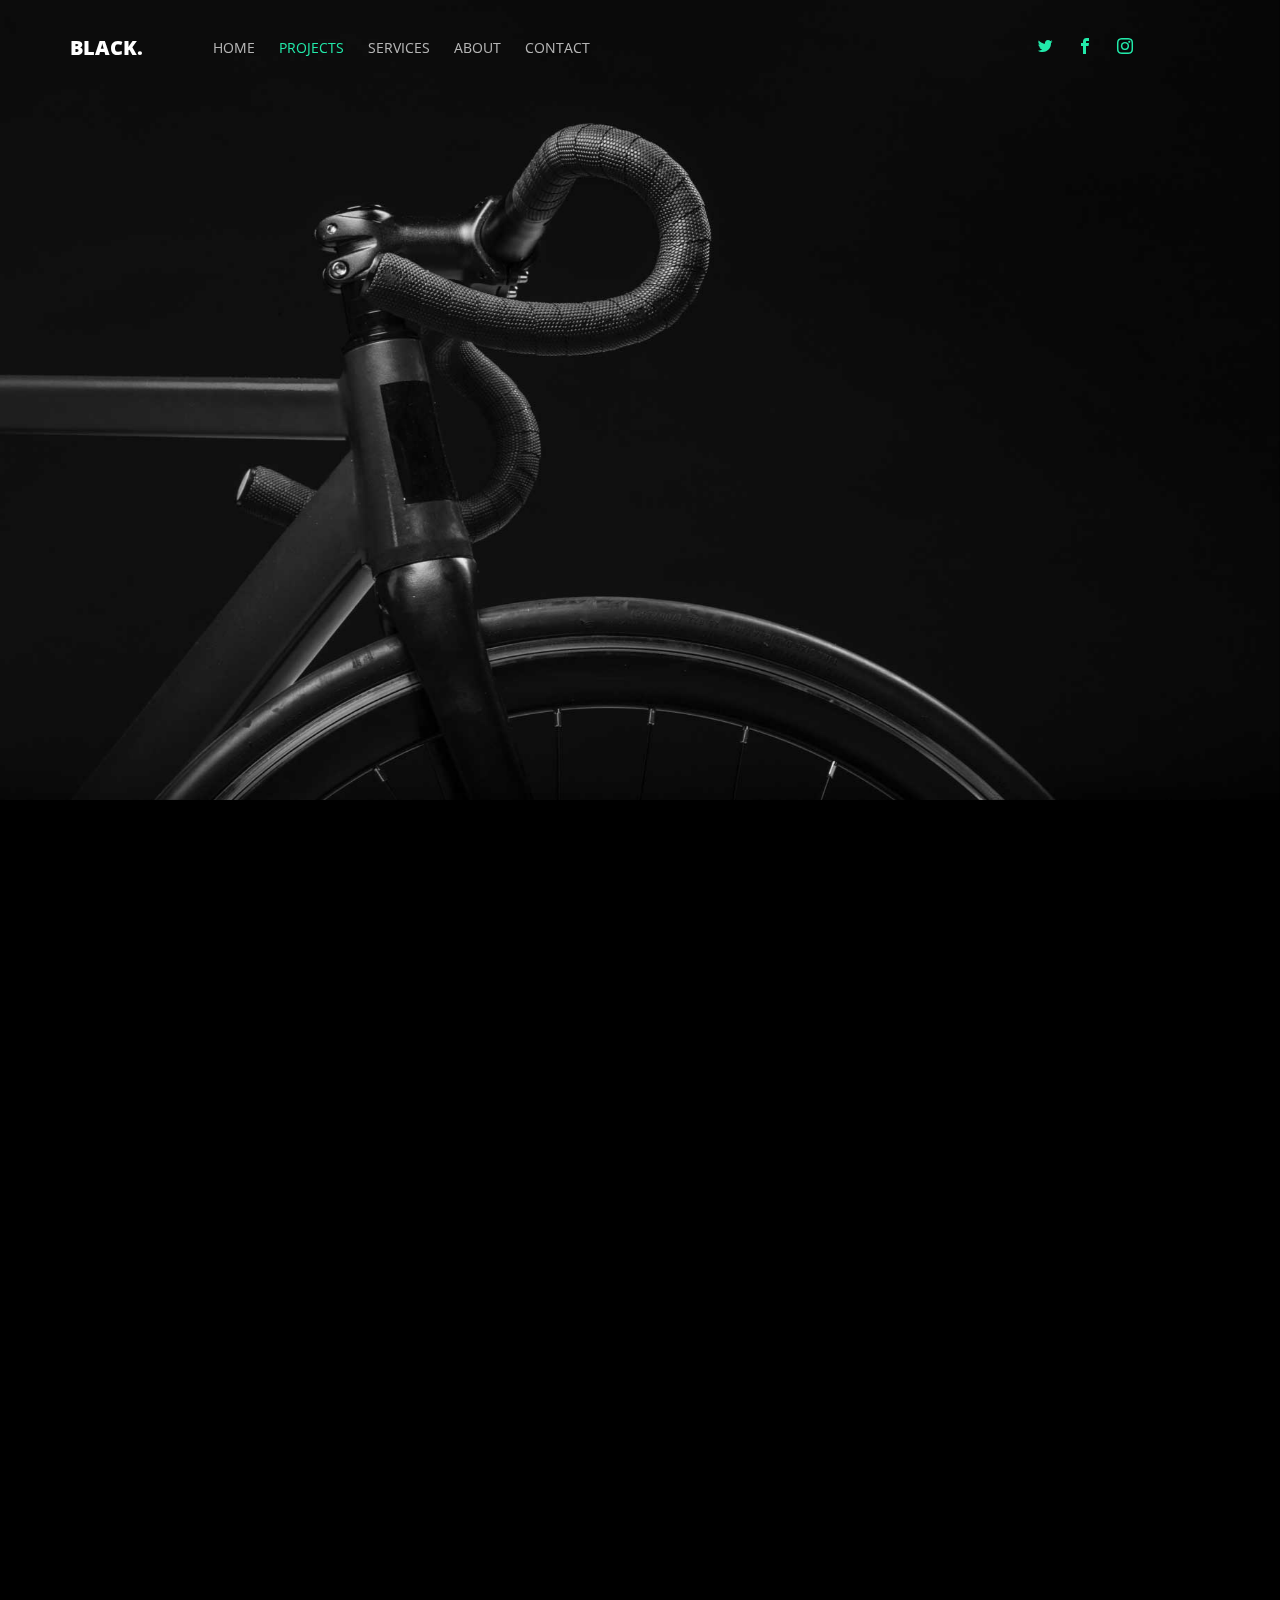
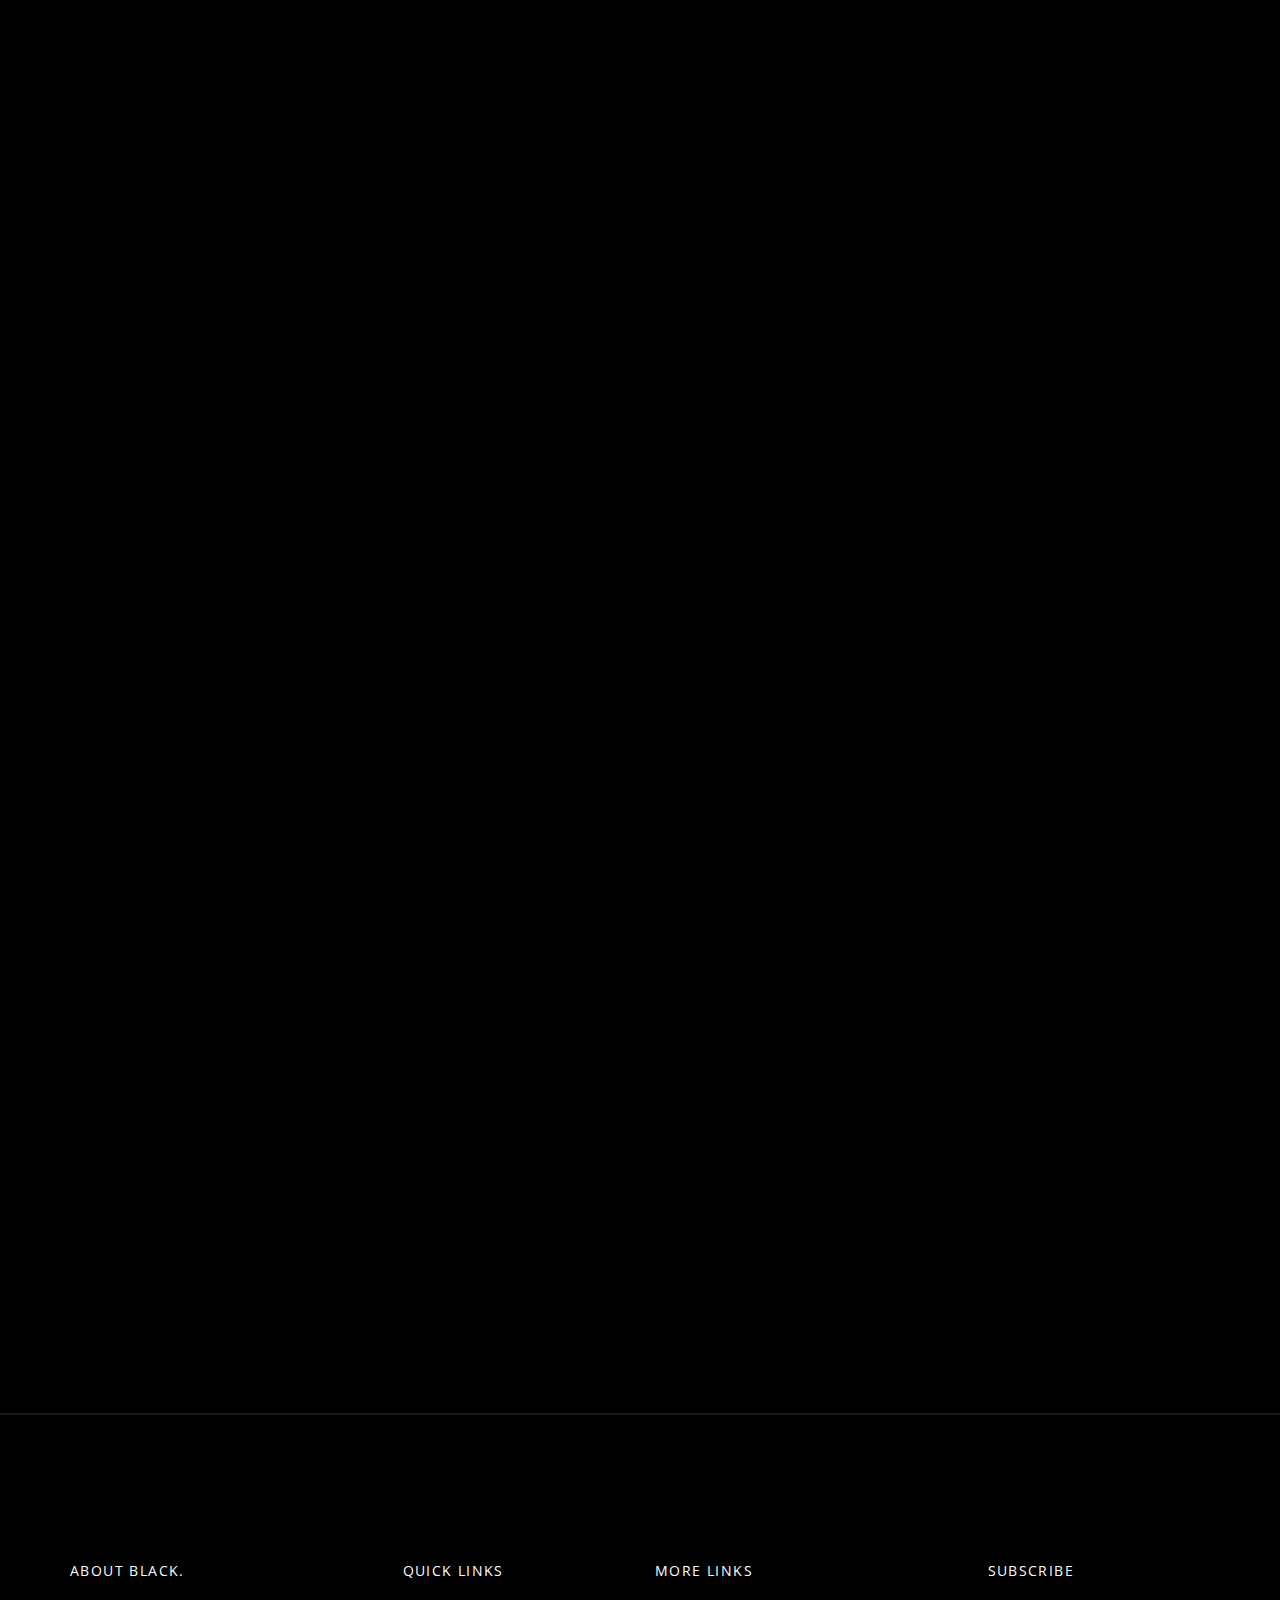
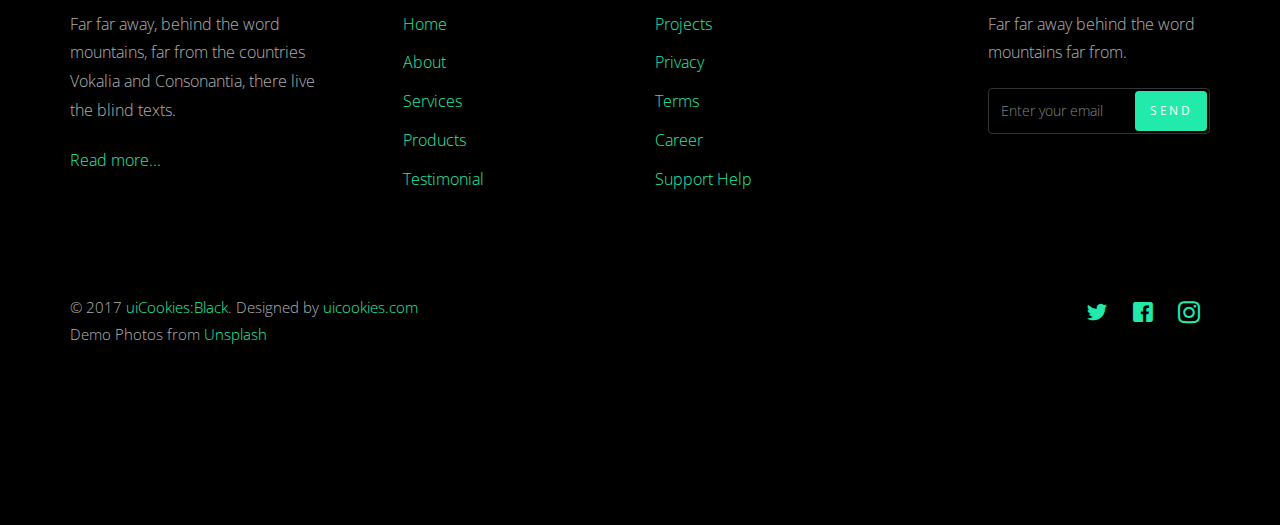
<file: projects.html>
<!DOCTYPE html>
<html lang="en">
  <head>
    <meta charset="utf-8">
    <meta name="viewport" content="width=device-width, initial-scale=1">
    <title>uiCookies:Black &mdash; Free Bootstrap Theme, Free Responsive Bootstrap Website Template</title>
    <meta name="description" content="Free Bootstrap Theme by uicookies.com">
    <meta name="keywords" content="free website templates, free bootstrap themes, free template, free bootstrap, free website template">
    
    <link href="https://fonts.googleapis.com/css?family=Open+Sans:300,400" rel="stylesheet">
    <link rel="stylesheet" href="css/styles-merged.css">
    <link rel="stylesheet" href="css/style.min.css">
    <link rel="stylesheet" href="css/custom.css">

    <!--[if lt IE 9]>
      <script src="js/vendor/html5shiv.min.js"></script>
      <script src="js/vendor/respond.min.js"></script>
    <![endif]-->
  </head>
  <body>

  <!-- START: header -->
  
  <div class="probootstrap-loader"></div>

  <header role="banner" class="probootstrap-header">
    <div class="container">
        <a href="index.html" class="probootstrap-logo">Black<span>.</span></a>
        
        <a href="#" class="probootstrap-burger-menu visible-xs" ><i>Menu</i></a>
        <div class="mobile-menu-overlay"></div>

        <nav role="navigation" class="probootstrap-nav hidden-xs">
          <ul class="probootstrap-main-nav">
            <li><a href="index.html">Home</a></li>
            <li class="active"><a href="projects.html">Projects</a></li>
            <li><a href="services.html">Services</a></li>
            <li><a href="about.html">About</a></li>
            <li><a href="contact.html">Contact</a></li>
          </ul>
          <ul class="probootstrap-right-nav hidden-xs">
            <li><a href="#"><i class="icon-twitter"></i></a></li>
            <li><a href="#"><i class="icon-facebook2"></i></a></li>
            <li><a href="#"><i class="icon-instagram2"></i></a></li>
          </ul>
          <div class="extra-text visible-xs"> 
            <a href="#" class="probootstrap-burger-menu"><i>Menu</i></a>
            <h5>Address</h5>
            <p>198 West 21th Street, Suite 721 New York NY 10016</p>
            <h5>Connect</h5>
            <ul class="social-buttons">
              <li><a href="#"><i class="icon-twitter"></i></a></li>
              <li><a href="#"><i class="icon-facebook2"></i></a></li>
              <li><a href="#"><i class="icon-instagram2"></i></a></li>
            </ul>
          </div>
        </nav>
    </div>
  </header>
  <!-- END: header -->
  <section class="probootstrap-slider flexslider">
    <ul class="slides">
      <li style="background-image: url(img/slider_1.jpg);">
        <div class="container">
          <div class="row">
            <div class="col-md-12 text-center">
              <div class="slides-text probootstrap-animate">
                <h2>Projects</h2>
                <p>Free HTML5 Template by <a href="https://uicookies.com/" target="_blank">uicookies.com</a>. Far far away, behind the word mountains, far from the countries.</p>
              </div>
            </div>
          </div>
        </div>
      </li>
    </ul>
  </section>
  <!-- END: slider  -->


  <section class="probootstrap-section">
    <div class="container">
      <div class="row">
        <div class="col-md-12 section-heading probootstrap-animate">
          <h2>Selected Projects</h2>
        </div>
      </div>
      <div class="row">

        <div class="col-md-4 col-sm-6 probootstrap-animate">
          <div class="probootstrap-card">
            <div class="probootstrap-card-media">
              <a href="single-page.html"><img src="img/slider_1.jpg" class="img-responsive img-border" alt="Free HTML5 Template by uicookies.com"></a>
            </div>
            <div class="probootstrap-card-text">
              <h2 class="probootstrap-card-heading mb0">A Clever Bike</h2>
              <p class="category">Design &amp; Model</p>
              <p>Far far away, behind the word mountains, far from the countries Vokalia and Consonantia, there live the blind texts. Separated they live in Bookmarksgrove right at the coast of the Semantics, a large language ocean.</p>
              <p><a href="single-page.html">View details</a></p>
            </div>
          </div>
        </div>
        <div class="col-md-4 col-sm-6 probootstrap-animate">
          <div class="probootstrap-card">
            <div class="probootstrap-card-media">
              <a href="single-page.html"><img src="img/slider_2.jpg" class="img-responsive img-border" alt="Free HTML5 Template by uicookies.com"></a>
            </div>
            <div class="probootstrap-card-text">
              <h2 class="probootstrap-card-heading mb0">Sleek Spaker</h2>
              <p class="category">Design</p>
              <p>Far far away, behind the word mountains, far from the countries Vokalia and Consonantia, there live the blind texts. Separated they live in Bookmarksgrove right at the coast of the Semantics, a large language ocean.</p>
              <p><a href="single-page.html">View details</a></p>
            </div>
          </div>
        </div>
        <div class="clearfix visible-sm-block"></div>
        <div class="col-md-4 col-sm-6 probootstrap-animate">
          <div class="probootstrap-card">
            <div class="probootstrap-card-media">
              <a href="single-page.html"><img src="img/slider_3.jpg" class="img-responsive img-border" alt="Free HTML5 Template by uicookies.com"></a>
            </div>
            <div class="probootstrap-card-text">
              <h2 class="probootstrap-card-heading mb0">Black Person</h2>
              <p class="category">Photography</p>
              <p>Far far away, behind the word mountains, far from the countries Vokalia and Consonantia, there live the blind texts. Separated they live in Bookmarksgrove right at the coast of the Semantics, a large language ocean.</p>
              <p><a href="single-page.html">View details</a></p>
            </div>
          </div>
        </div>

        <div class="col-md-4 col-sm-6 probootstrap-animate">
          <div class="probootstrap-card">
            <div class="probootstrap-card-media">
              <a href="single-page.html"><img src="img/slider_1.jpg" class="img-responsive img-border" alt="Free HTML5 Template by uicookies.com"></a>
            </div>
            <div class="probootstrap-card-text">
              <h2 class="probootstrap-card-heading mb0">A Clever Bike</h2>
              <p class="category">Design &amp; Model</p>
              <p>Far far away, behind the word mountains, far from the countries Vokalia and Consonantia, there live the blind texts. Separated they live in Bookmarksgrove right at the coast of the Semantics, a large language ocean.</p>
              <p><a href="single-page.html">View details</a></p>
            </div>
          </div>
        </div>
        <div class="clearfix visible-sm-block"></div>
        <div class="col-md-4 col-sm-6 probootstrap-animate">
          <div class="probootstrap-card">
            <div class="probootstrap-card-media">
              <a href="single-page.html"><img src="img/slider_3.jpg" class="img-responsive img-border" alt="Free HTML5 Template by uicookies.com"></a>
            </div>
            <div class="probootstrap-card-text">
              <h2 class="probootstrap-card-heading mb0">Black Person</h2>
              <p class="category">Photography</p>
              <p>Far far away, behind the word mountains, far from the countries Vokalia and Consonantia, there live the blind texts. Separated they live in Bookmarksgrove right at the coast of the Semantics, a large language ocean.</p>
              <p><a href="single-page.html">View details</a></p>
            </div>
          </div>
        </div>
        <div class="col-md-4 col-sm-6 probootstrap-animate">
          <div class="probootstrap-card">
            <div class="probootstrap-card-media">
              <a href="single-page.html"><img src="img/slider_2.jpg" class="img-responsive img-border" alt="Free HTML5 Template by uicookies.com"></a>
            </div>
            <div class="probootstrap-card-text">
              <h2 class="probootstrap-card-heading mb0">Sleek Spaker</h2>
              <p class="category">Design</p>
              <p>Far far away, behind the word mountains, far from the countries Vokalia and Consonantia, there live the blind texts. Separated they live in Bookmarksgrove right at the coast of the Semantics, a large language ocean.</p>
              <p><a href="single-page.html">View details</a></p>
            </div>
          </div>
        </div>
        <div class="clearfix visible-sm-block"></div>
        <div class="col-md-4 col-sm-6 probootstrap-animate">
          <div class="probootstrap-card">
            <div class="probootstrap-card-media">
              <a href="single-page.html"><img src="img/slider_1.jpg" class="img-responsive img-border" alt="Free HTML5 Template by uicookies.com"></a>
            </div>
            <div class="probootstrap-card-text">
              <h2 class="probootstrap-card-heading mb0">A Clever Bike</h2>
              <p class="category">Design &amp; Model</p>
              <p>Far far away, behind the word mountains, far from the countries Vokalia and Consonantia, there live the blind texts. Separated they live in Bookmarksgrove right at the coast of the Semantics, a large language ocean.</p>
              <p><a href="single-page.html">View details</a></p>
            </div>
          </div>
        </div>
        <div class="col-md-4 col-sm-6 probootstrap-animate">
          <div class="probootstrap-card">
            <div class="probootstrap-card-media">
              <a href="single-page.html"><img src="img/slider_2.jpg" class="img-responsive img-border" alt="Free HTML5 Template by uicookies.com"></a>
            </div>
            <div class="probootstrap-card-text">
              <h2 class="probootstrap-card-heading mb0">Sleek Spaker</h2>
              <p class="category">Design</p>
              <p>Far far away, behind the word mountains, far from the countries Vokalia and Consonantia, there live the blind texts. Separated they live in Bookmarksgrove right at the coast of the Semantics, a large language ocean.</p>
              <p><a href="single-page.html">View details</a></p>
            </div>
          </div>
        </div>
        <div class="clearfix visible-sm-block"></div>
        <div class="col-md-4 col-sm-6 probootstrap-animate">
          <div class="probootstrap-card">
            <div class="probootstrap-card-media">
              <a href="single-page.html"><img src="img/slider_3.jpg" class="img-responsive img-border" alt="Free HTML5 Template by uicookies.com"></a>
            </div>
            <div class="probootstrap-card-text">
              <h2 class="probootstrap-card-heading mb0">Black Person</h2>
              <p class="category">Photography</p>
              <p>Far far away, behind the word mountains, far from the countries Vokalia and Consonantia, there live the blind texts. Separated they live in Bookmarksgrove right at the coast of the Semantics, a large language ocean.</p>
              <p><a href="single-page.html">View details</a></p>
            </div>
          </div>
        </div>
        

      </div>
    </div>
  </section>
  <!-- END section -->
  
  <div class="container">
    <div class="probootstrap-cta probootstrap-animate border-bototm-none">
      <h2 class="mb20">Do you have amazing project in mind? Let's get started.</h2>
      <p>Far far away, behind the word mountains, far from the countries Vokalia and Consonantia, there live the blind texts. Separated they live in Bookmarksgrove right at the coast of the Semantics, a large language ocean.</p>
      <p><a href="#" role="button" class="btn btn-primary">Get In Touch</a></p>
    </div>
  </div>

  <!-- END section cta -->

  <footer class="probootstrap-footer probootstrap-bg">
    <div class="container">
      <div class="row mb60">
        <div class="col-md-3">
          <div class="probootstrap-footer-widget">
            <h4 class="heading">About Black.</h4>
            <p>Far far away, behind the word mountains, far from the countries Vokalia and Consonantia, there live the blind texts. </p>
            <p><a href="#">Read more...</a></p>
          </div> 
        </div>
        <div class="col-md-3">
          <div class="probootstrap-footer-widget probootstrap-link-wrap">
            <h4 class="heading">Quick Links</h4>
            <ul class="stack-link">
              <li><a href="#">Home</a></li>
              <li><a href="#">About</a></li>
              <li><a href="#">Services</a></li>
              <li><a href="#">Products</a></li>
              <li><a href="#">Testimonial</a></li>
            </ul>
          </div>
        </div>
        <div class="col-md-3">
          <div class="probootstrap-footer-widget">
            <h4 class="heading">More Links</h4>
            <ul class="stack-link">
              <li><a href="#">Projects</a></li>
              <li><a href="#">Privacy</a></li>
              <li><a href="#">Terms</a></li>
              <li><a href="#">Career</a></li>
              <li><a href="#">Support Help</a></li>
            </ul>
          </div> 
        </div>
        <div class="col-md-3">
          <div class="probootstrap-footer-widget probootstrap-link-wrap">
            <h4 class="heading">Subscribe</h4>
            <p>Far far away behind the word mountains far from.</p>
            <form action="#">
              <div class="form-field">
                <input type="text" class="form-control" placeholder="Enter your email">
                <button class="btn btn-subscribe">Send</button>
              </div>
            </form>
          </div>
        </div>
      </div>
      <div class="row copyright">
        <div class="col-md-6">
          <div class="probootstrap-footer-widget">
            <p>&copy; 2017 <a href="https://uicookies.com/">uiCookies:Black</a>. Designed by <a href="https://uicookies.com/">uicookies.com</a> <br> Demo Photos from <a href="https://unsplash.com/">Unsplash</a></p>
          </div>
        </div>
        <div class="col-md-6">
          <div class="probootstrap-footer-widget right">
            <ul class="probootstrap-social">
              <li><a href="#"><i class="icon-twitter"></i></a></li>
              <li><a href="#"><i class="icon-facebook"></i></a></li>
              <li><a href="#"><i class="icon-instagram2"></i></a></li>
            </ul>
          </div>
        </div>
      </div>
    </div>
  </footer>

  <div class="gototop js-top">
    <a href="#" class="js-gotop"><i class="icon-chevron-thin-up"></i></a>
  </div>
  
  <script src="js/scripts.min.js"></script>
  <script src="js/main.min.js"></script>
  <script src="js/custom.js"></script>
  
  </body>
</html>
</file>
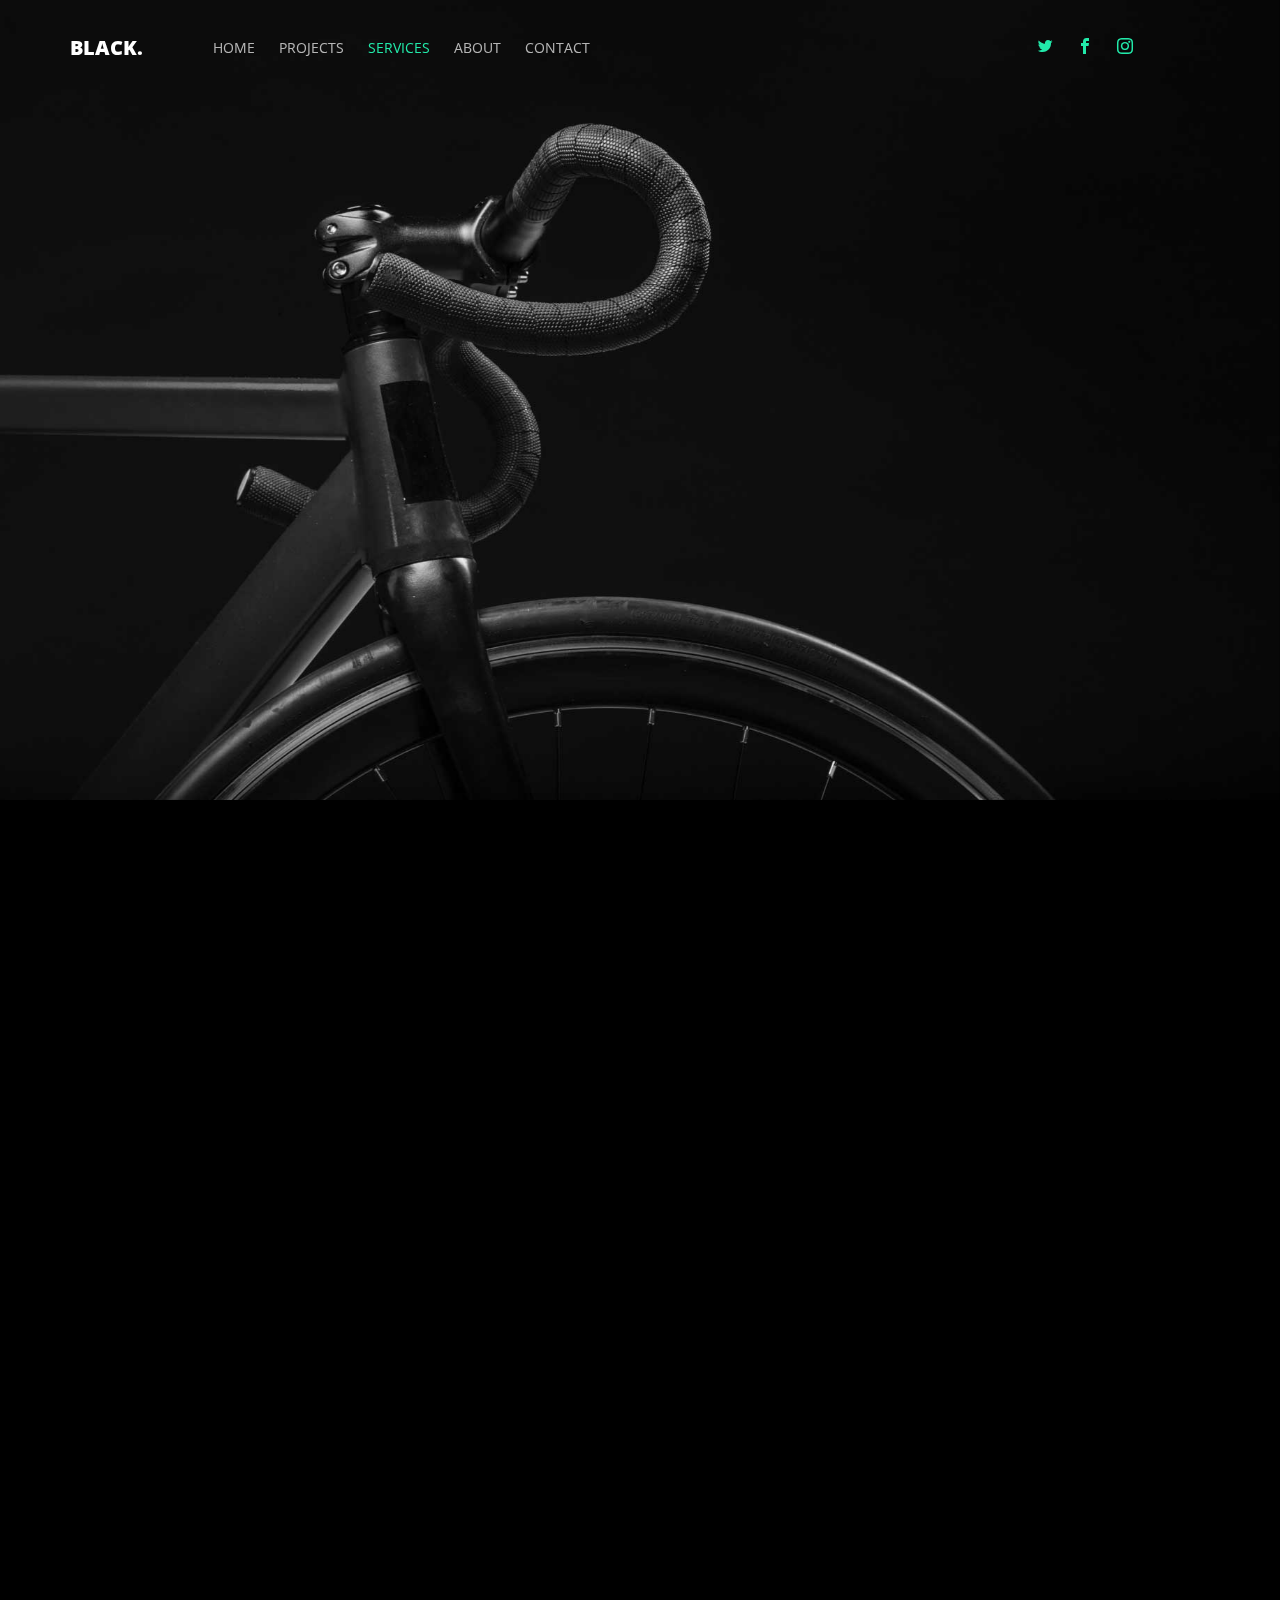
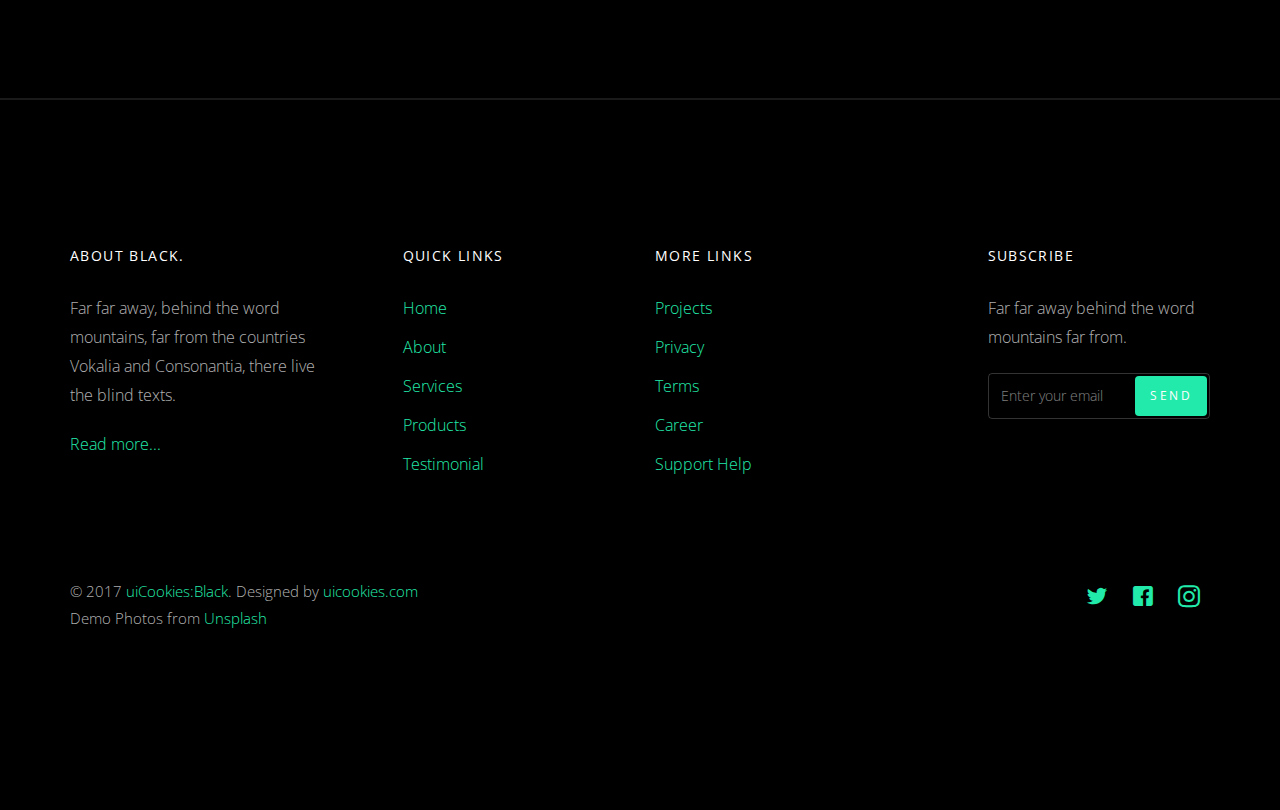
<file: services.html>
<!DOCTYPE html>

<html lang="en">
  <head>
    <meta charset="utf-8">
    <meta name="viewport" content="width=device-width, initial-scale=1">
    <title>uiCookies:Black &mdash; Free Bootstrap Theme, Free Responsive Bootstrap Website Template</title>
    <meta name="description" content="Free Bootstrap Theme by uicookies.com">
    <meta name="keywords" content="free website templates, free bootstrap themes, free template, free bootstrap, free website template">
    
    <link href="https://fonts.googleapis.com/css?family=Open+Sans:300,400" rel="stylesheet">
    <link rel="stylesheet" href="css/styles-merged.css">
    <link rel="stylesheet" href="css/style.min.css">
    <link rel="stylesheet" href="css/custom.css">

    <!--[if lt IE 9]>
      <script src="js/vendor/html5shiv.min.js"></script>
      <script src="js/vendor/respond.min.js"></script>
    <![endif]-->
  </head>
  <body>

  <!-- START: header -->
  
  <div class="probootstrap-loader"></div>

  <header role="banner" class="probootstrap-header">
    <div class="container">
        <a href="index.html" class="probootstrap-logo">Black<span>.</span></a>
        
        <a href="#" class="probootstrap-burger-menu visible-xs" ><i>Menu</i></a>
        <div class="mobile-menu-overlay"></div>

        <nav role="navigation" class="probootstrap-nav hidden-xs">
          <ul class="probootstrap-main-nav">
            <li><a href="index.html">Home</a></li>
            <li><a href="projects.html">Projects</a></li>
            <li class="active"><a href="services.html">Services</a></li>
            <li><a href="about.html">About</a></li>
            <li><a href="contact.html">Contact</a></li>
          </ul>
          <ul class="probootstrap-right-nav hidden-xs">
            <li><a href="#"><i class="icon-twitter"></i></a></li>
            <li><a href="#"><i class="icon-facebook2"></i></a></li>
            <li><a href="#"><i class="icon-instagram2"></i></a></li>
          </ul>
          <div class="extra-text visible-xs"> 
            <a href="#" class="probootstrap-burger-menu"><i>Menu</i></a>
            <h5>Address</h5>
            <p>198 West 21th Street, Suite 721 New York NY 10016</p>
            <h5>Connect</h5>
            <ul class="social-buttons">
              <li><a href="#"><i class="icon-twitter"></i></a></li>
              <li><a href="#"><i class="icon-facebook2"></i></a></li>
              <li><a href="#"><i class="icon-instagram2"></i></a></li>
            </ul>
          </div>
        </nav>
    </div>
  </header>
  <!-- END: header -->
  <section class="probootstrap-slider flexslider">
    <ul class="slides">
      <li style="background-image: url(img/slider_1.jpg);">
        <div class="container">
          <div class="row">
            <div class="col-md-12 text-center">
              <div class="slides-text probootstrap-animate">
                <h2>Services</h2>
                <p>Free HTML5 Template by <a href="https://uicookies.com/" target="_blank">uicookies.com</a>. Far far away, behind the word mountains, far from the countries.</p>
              </div>
            </div>
          </div>
        </div>
      </li>
    </ul>
  </section>
  <!-- END: slider  -->


  <section class="probootstrap-section">
    <div class="container">
      <div class="row">
        <div class="col-md-4">
          <div class="service left-icon probootstrap-animate">

            <div class="icon">
              <i class="icon-laptop3"></i>
            </div>
            <div class="text">
              <h3 class="heading">Business Strategy</h3>
              <p>Far far away, behind the word mountains, far from the countries Vokalia and Consonantia, there live the blind texts. </p>
              <p><a href="single-page.html">Learn more</a></p>
            </div>

          </div>
        </div>
        <div class="col-md-4">
          <div class="service left-icon probootstrap-animate">
            <div class="icon">
              <i class="icon-presentation"></i>
            </div>
            <div class="text">
              <h3 class="heading">Business Marketing</h3>
              <p>Far far away, behind the word mountains, far from the countries Vokalia and Consonantia, there live the blind texts. </p>
              <p><a href="single-page.html">Learn more</a></p>
            </div>
          </div>
        </div>
        <div class="col-md-4">
          <div class="service left-icon probootstrap-animate">
            <div class="icon">
              <i class="icon-wallet2"></i>
            </div>
            <div class="text">
              <h3 class="heading">Business Profit</h3>
              <p>Far far away, behind the word mountains, far from the countries Vokalia and Consonantia, there live the blind texts. </p>
              <p><a href="single-page.html">Learn more</a></p>
            </div>
          </div>
        </div>


        <div class="col-md-4">
          <div class="service left-icon probootstrap-animate">

            <div class="icon">
              <i class="icon-hourglass"></i>
            </div>
            <div class="text">
              <h3 class="heading">Fast &amp; Reliable</h3>
              <p>Far far away, behind the word mountains, far from the countries Vokalia and Consonantia, there live the blind texts. </p>
              <p><a href="single-page.html">Learn more</a></p>
            </div>

          </div>
        </div>
        <div class="col-md-4">
          <div class="service left-icon probootstrap-animate">
            <div class="icon">
              <i class="icon-shield3"></i>
            </div>
            <div class="text">
              <h3 class="heading">Business Security</h3>
              <p>Far far away, behind the word mountains, far from the countries Vokalia and Consonantia, there live the blind texts. </p>
              <p><a href="single-page.html">Learn more</a></p>
            </div>
          </div>
        </div>
        <div class="col-md-4">
          <div class="service left-icon probootstrap-animate">
            <div class="icon">
              <i class="icon-adjustments"></i>
            </div>
            <div class="text">
              <h3 class="heading">Full Customization</h3>
              <p>Far far away, behind the word mountains, far from the countries Vokalia and Consonantia, there live the blind texts. </p>
              <p><a href="single-page.html">Learn more</a></p>
            </div>
          </div>
        </div>

      </div>
    </div>
  </section>
  <!-- END section -->
  
  <div class="container">
    <div class="probootstrap-cta probootstrap-animate border-bototm-none">
      <h2 class="mb20">Do you have amazing project in mind? Let's get started.</h2>
      <p>Far far away, behind the word mountains, far from the countries Vokalia and Consonantia, there live the blind texts. Separated they live in Bookmarksgrove right at the coast of the Semantics, a large language ocean.</p>
      <p><a href="#" role="button" class="btn btn-primary">Get In Touch</a></p>
    </div>
  </div>

  <!-- END section cta -->

  <footer class="probootstrap-footer probootstrap-bg">
    <div class="container">
      <div class="row mb60">
        <div class="col-md-3">
          <div class="probootstrap-footer-widget">
            <h4 class="heading">About Black.</h4>
            <p>Far far away, behind the word mountains, far from the countries Vokalia and Consonantia, there live the blind texts. </p>
            <p><a href="#">Read more...</a></p>
          </div> 
        </div>
        <div class="col-md-3">
          <div class="probootstrap-footer-widget probootstrap-link-wrap">
            <h4 class="heading">Quick Links</h4>
            <ul class="stack-link">
              <li><a href="#">Home</a></li>
              <li><a href="#">About</a></li>
              <li><a href="#">Services</a></li>
              <li><a href="#">Products</a></li>
              <li><a href="#">Testimonial</a></li>
            </ul>
          </div>
        </div>
        <div class="col-md-3">
          <div class="probootstrap-footer-widget">
            <h4 class="heading">More Links</h4>
            <ul class="stack-link">
              <li><a href="#">Projects</a></li>
              <li><a href="#">Privacy</a></li>
              <li><a href="#">Terms</a></li>
              <li><a href="#">Career</a></li>
              <li><a href="#">Support Help</a></li>
            </ul>
          </div> 
        </div>
        <div class="col-md-3">
          <div class="probootstrap-footer-widget probootstrap-link-wrap">
            <h4 class="heading">Subscribe</h4>
            <p>Far far away behind the word mountains far from.</p>
            <form action="#">
              <div class="form-field">
                <input type="text" class="form-control" placeholder="Enter your email">
                <button class="btn btn-subscribe">Send</button>
              </div>
            </form>
          </div>
        </div>
      </div>
      <div class="row copyright">
        <div class="col-md-6">
          <div class="probootstrap-footer-widget">
            <p>&copy; 2017 <a href="https://uicookies.com/">uiCookies:Black</a>. Designed by <a href="https://uicookies.com/">uicookies.com</a> <br> Demo Photos from <a href="https://unsplash.com/">Unsplash</a></p>
          </div>
        </div>
        <div class="col-md-6">
          <div class="probootstrap-footer-widget right">
            <ul class="probootstrap-social">
              <li><a href="#"><i class="icon-twitter"></i></a></li>
              <li><a href="#"><i class="icon-facebook"></i></a></li>
              <li><a href="#"><i class="icon-instagram2"></i></a></li>
            </ul>
          </div>
        </div>
      </div>
    </div>
  </footer>

  <div class="gototop js-top">
    <a href="#" class="js-gotop"><i class="icon-chevron-thin-up"></i></a>
  </div>

  <script src="js/scripts.min.js"></script>
  <script src="js/main.min.js"></script>
  <script src="js/custom.js"></script>
  
  </body>
</html>
</file>
<file: css/custom.css>
/* Your custom css code goes here */
body {
    color: rgba(255,255,255,.7  );
}

.icon {
    font-size: 30px;
}
.badge-custom {
    background-color: #22eeaa;
    color:#000;
}
.spacing{
    margin-left: 20px;
}

.grey {
    background: #FAFAFA;
    border: solid 1px #EBEBEB;
}

.blue {
    background: #FAFAFA;
    border: solid 1px #cec7c7;
}

.color {
    width: 70px;
    height: 70px;
    margin-left: auto;
    margin-right: auto;
    border-radius: 10px;
}
</file>
<file: css/style.min.css>
/*!==============================
 * Theme Name: Haus
 * Theme URL: https://probootstrap.com/haus-free-real-estate-html5-website-template
 * Version: 1.0
 * Author: ProBootstrap.com
 * Author URL: https://probootstrap.com
 * License: Released for free under the Creative Commons Attribution 3.0 license (probootstrap.com/license)
 */.probootstrap-logo,body{font-family:"Open Sans",sans-serif}.btn,.probootstrap-footer-widget .heading{letter-spacing:.1em;text-transform:uppercase}@font-face{font-family:icomoon;src:url(../fonts/icomoon/icomoon.eot?1z9v6x);src:url(../fonts/icomoon/icomoon.eot?1z9v6x#iefix) format("embedded-opentype"),url(../fonts/icomoon/icomoon.ttf?1z9v6x) format("truetype"),url(../fonts/icomoon/icomoon.woff?1z9v6x) format("woff"),url(../fonts/icomoon/icomoon.svg?1z9v6x#icomoon) format("svg");font-weight:400;font-style:normal}html{overflow-x:hidden;font-size:1em}body{background:#000;font-size:16px;line-height:1.8;color:rgba(255,255,255,.4);font-weight:300}::selection{background:#000;color:#fff}::-moz-selection{background:#000;color:#fff}.page-title h1,.probootstrap-card .probootstrap-card-text .probootstrap-card-heading,.probootstrap-panel .panel .panel-title,.section-heading h2,.service .heading,.service.left-icon h3,h1,h2,h3,h4{margin:1.414em 0 .5em;line-height:1.2;font-weight:300;color:#fff}.page-title h1,h1{margin-top:0;font-size:1.602em}.section-heading h2,h2{font-size:1.424em}.probootstrap-card .probootstrap-card-text .probootstrap-card-heading,.service .heading,.service.left-icon h3,h3{font-size:1.266em}.probootstrap-panel .panel .panel-title,h4{font-size:1.125em}.font_small,small{font-size:.889em}figure,ol,p,ul{margin-bottom:1.3em}a{-webkit-transition:.3s all;transition:.3s all;color:#22eaaa}a:focus,a:hover{color:#f2f2f2;text-decoration:none!important}a.hover-reverse{color:#fff}a.hover-reverse:active,a.hover-reverse:focus,a.hover-reverse:hover{color:#22eaaa;text-decoration:none}.probootstrap-header{padding-top:30px;padding-bottom:30px;width:100%;z-index:12;position:absolute;top:0}.probootstrap-logo{float:left;color:#fff;padding-left:0;font-size:20px;display:block;text-transform:uppercase;font-weight:900}.probootstrap-logo:active,.probootstrap-logo:focus,.probootstrap-logo:hover{color:#fff}@media screen and (max-width:768px){.probootstrap-logo{padding-left:0}}.probootstrap-nav{margin-left:60px;text-align:left;float:left;width:calc(100% - 200px);position:relative}.probootstrap-mobile-menu-active .probootstrap-nav{text-align:left;position:fixed;display:block!important;overflow-y:auto;top:0;right:0;bottom:0;z-index:1100;height:100vh;width:300px;background:#000;padding:40px;-webkit-transition:.3s all ease-out;transition:.3s all ease-out;-webkit-transform:translateX(300px);transform:translateX(300px)}.probootstrap-mobile-menu-active .probootstrap-nav .extra-text{display:block;float:left;clear:both;margin-top:30px;color:#fff}.probootstrap-mobile-menu-active .probootstrap-nav .extra-text .social-buttons{padding:0;margin:0 0 20px}.probootstrap-mobile-menu-active .probootstrap-nav .extra-text .social-buttons li{display:inline-block;zoom:1;padding:0;margin:0}.probootstrap-mobile-menu-active .probootstrap-nav .extra-text .social-buttons li a{color:#fff;padding:10px}.probootstrap-mobile-menu-active .probootstrap-nav .extra-text .social-buttons li:first-child a{padding-left:0}.probootstrap-mobile-menu-active .probootstrap-nav .extra-text h5{text-transform:uppercase;font-size:12px;font-weight:700;letter-spacing:.1em;color:rgba(255,255,255,.5)}.probootstrap-mobile-menu-active.show .probootstrap-nav{-webkit-transform:translateX(0);transform:translateX(0)}.probootstrap-main-nav{margin:0;padding:0}.probootstrap-mobile-menu-active .probootstrap-main-nav{float:left;margin-top:40px;width:100%}.probootstrap-main-nav li{margin:0;padding:0 10px;list-style:none;display:inline;font-size:18px}.probootstrap-mobile-menu-active .probootstrap-main-nav li{margin-bottom:10px;padding-left:0;padding-right:0;display:block}.probootstrap-main-nav li a{font-weight:400;text-transform:uppercase;padding:10px 0;color:rgba(255,255,255,.7);font-size:14px}.probootstrap-main-nav li a:hover,.probootstrap-mobile-menu-active .probootstrap-main-nav li a:hover,.probootstrap-mobile-menu-active.show .probootstrap-main-nav li a{color:#fff}.probootstrap-mobile-menu-active .probootstrap-main-nav li a{margin-bottom:10px;padding:5px 0;display:block;border-bottom:none!important}.probootstrap-main-nav li.probootstrap-cta{margin-left:20px}.probootstrap-main-nav li.probootstrap-cta a{border:2px solid #fff;padding-right:20px;padding-left:20px;border-radius:4px}.probootstrap-main-nav li.probootstrap-cta a:hover{background:#fff;color:#22eaaa}.probootstrap-mobile-menu-active .probootstrap-main-nav li.probootstrap-cta{margin-left:0;margin-top:20px}.probootstrap-mobile-menu-active .probootstrap-main-nav li.probootstrap-cta a{padding-top:2px;padding-bottom:2px}.probootstrap-main-nav li.active a{color:#22eaaa}.probootstrap-main-nav li.active a:hover{color:#fff}.probootstrap-mobile-menu-active .probootstrap-main-nav li.active a{color:#22eaaa}.mobile-menu-overlay{z-index:1099;position:fixed;top:0;bottom:0;left:0;right:0;width:100vw;height:100vh;background:rgba(0,0,0,.3);opacity:0;visibility:hidden;-webkit-transition:.3s all ease-out;transition:.3s all ease-out}.probootstrap-hover-overlay:before,.probootstrap-hover-overlay:hover:before,.probootstrap-mobile-menu-active.show .mobile-menu-overlay{opacity:1;visibility:visible}.probootstrap-header-social{position:absolute;top:34px;right:60px}.probootstrap-header-social li{display:inline;list-style:none;margin-left:5px}.probootstrap-header-social li a{color:#fff}.probootstrap-right-nav{position:absolute;top:3px;right:0;margin:0;padding:0}.probootstrap-right-nav li{padding:0;margin:0;display:inline-block;zoom:1;list-style:none}.probootstrap-right-nav li a{padding:0 10px}.probootstrap-burger-menu{display:inline-block;width:18px;height:18px;cursor:pointer;text-decoration:none}.probootstrap-burger-menu i{position:relative;display:inline-block;width:18px;height:2px;color:#fff;font:700 14px/.4 Helvetica,arial;text-transform:uppercase;text-indent:-55px;background:#fff;-webkit-transition:all .2s ease-out;transition:all .2s ease-out}.probootstrap-burger-menu i::after,.probootstrap-burger-menu i::before{content:'';width:18px;height:2px;background:#fff;position:absolute;left:0;-webkit-transition:all .2s ease-out;transition:all .2s ease-out}.probootstrap-burger-menu i::before{top:-7px}.probootstrap-burger-menu i::after{bottom:-7px}.probootstrap-burger-menu:hover i::before{top:-10px}.probootstrap-burger-menu:hover i::after{bottom:-10px}.probootstrap-burger-menu.active i{background:0 0}.probootstrap-burger-menu.active i::before{top:0;-webkit-transform:rotateZ(45deg);transform:rotateZ(45deg)}.probootstrap-burger-menu.active i::after{bottom:0;-webkit-transform:rotateZ(-45deg);transform:rotateZ(-45deg)}.probootstrap-mobile-menu-active.show .probootstrap-burger-menu i{color:#fff;background:#000}.probootstrap-mobile-menu-active.show .probootstrap-burger-menu i::after,.probootstrap-mobile-menu-active.show .probootstrap-burger-menu i::before{background:#fff}.probootstrap-burger-menu{position:absolute;top:30px;right:20px}.btn{border:none;border-radius:4px;-webkit-transition:.3s all ease-in;transition:.3s all ease-in;padding:10px}.btn.btn-sm{font-size:13px;padding:5px 20px}.btn.btn-lg{line-height:1.5;padding-top:20px;padding-bottom:20px}.btn.btn-primary{border:2px solid #22eaaa;background:#22eaaa;color:#fff}.btn.btn-primary:active,.btn.btn-primary:focus,.btn.btn-primary:hover{background:#39ecb3;color:#fff;border:2px solid #39ecb3}.btn.btn-primary:active,.btn.btn-primary:focus{outline:0;border:2px solid #39ecb3}.btn.btn-ghost{background:0 0;border:2px solid #22eaaa;color:#22eaaa}.btn.btn-ghost:hover{background:#22eaaa;color:#fff;border:2px solid #22eaaa}.btn.btn-ghost:active,.btn.btn-ghost:focus{outline:0;background:0 0;color:#22eaaa;border:2px solid #22eaaa}.btn.btn-ghost.btn-ghost-white{background:0 0;border:2px solid #fff;color:#fff}.btn.btn-ghost.btn-ghost-white:hover{background:#fff;color:#22eaaa}.btn.btn-ghost.btn-ghost-white:active,.btn.btn-ghost.btn-ghost-white:focus{outline:0;background:#fff;color:#22eaaa;border:2px solid #fff}.btn.btn-black,.btn.btn-black:active,.btn.btn-black:focus,.btn.btn-black:hover{background:#000;border:1px solid #000;color:#fff}.btn.btn-black:active,.btn.btn-black:focus{outline:0}.probootstrap-section{padding:4em 0;position:relative;z-index:2}.probootstrap-section.probootstrap-section-sm{padding:3em 0}.probootstrap-section.probootstrap-border-top{border-top:1px solid rgba(0,0,0,.1)}.probootstrap-section.probootstrap-border-bottom{border-bottom:1px solid rgba(0,0,0,.1)}.probootstrap-section>.container.probootstrap-border-top{padding-top:50px;border-top:1px solid rgba(0,0,0,.1)}.probootstrap-cta,.probootstrap-footer{border-top:2px solid rgba(255,255,255,.1)}.probootstrap-section.probootstrap-section-colored,.probootstrap-section.probootstrap-section-dark{background:#ddf0f3;background:-webkit-gradient(linear,left top,right top,from(#ddf0f3),to(#22eaaa));background:linear-gradient(to right,#ddf0f3 0,#22eaaa 100%);filter:progid:DXImageTransform.Microsoft.gradient( startColorstr=$firstcolor, endColorstr=$secondcolor, GradientType=1 )}.probootstrap-section.probootstrap-section-colored .section-heading h2,.probootstrap-section.probootstrap-section-dark .section-heading h2{color:#fff}.probootstrap-section.probootstrap-section-colored .section-heading p,.probootstrap-section.probootstrap-section-dark .section-heading p{color:rgba(255,255,255,.6)}.probootstrap-section.probootstrap-section-colored .heading-with-icon,.probootstrap-section.probootstrap-section-colored .heading-with-icon i,.probootstrap-section.probootstrap-section-dark .heading-with-icon,.probootstrap-section.probootstrap-section-dark .heading-with-icon i{color:#22eaaa}.probootstrap-section.probootstrap-section-colored p,.probootstrap-section.probootstrap-section-dark .section-heading h2,.probootstrap-section.probootstrap-section-dark p{color:#fff}.probootstrap-section.probootstrap-section-dark{background:#222;color:#fff}.probootstrap-section.probootstrap-section-dark .section-heading p,.probootstrap-section.probootstrap-section-dark p{color:rgba(255,255,255,.6)}.probootstrap-section.probootstrap-section-lighter{background:#f7f7f7}@media screen and (max-width:768px){.probootstrap-section{padding:3em 0}}.probootstrap-section.probootstrap-bg{background-size:cover;background-repeat:no-repeat;background-attachment:fixed;padding:8em 0}.probootstrap-section.probootstrap-bg:before{position:absolute;content:"";background:rgba(0,0,0,.6);top:0;left:0;right:0;bottom:0;z-index:-1}.probootstrap-section.probootstrap-bg .heading{margin-top:0;margin-bottom:10px;color:#fff;font-family:"Open Sans",sans-serif;font-size:30px;line-height:30px}.probootstrap-cta :last-child,.probootstrap-panel .panel .panel-body :last-child{margin-bottom:0}.probootstrap-section.probootstrap-bg .sub-heading{font-size:20px;line-height:1.5;color:rgba(255,255,255,.7)}.probootstrap-section.probootstrap-bg .container{position:relative;z-index:2}.probootstrap-cta{border-bottom:2px solid rgba(255,255,255,.1);padding:50px 0;float:left;width:100%}.probootstrap-cta.border-bototm-none{border-bottom:none}.probootstrap-cta h2{margin-top:0;margin-bottom:0;text-transform:uppercase}.probootstrap-relative{position:relative}.probootstrap-owl-navigation{margin:0;padding:0}.probootstrap-owl-navigation.absolute{position:absolute;top:2px}@media screen and (max-width:768px){.probootstrap-owl-navigation.absolute{position:relative;margin-bottom:40px}}.probootstrap-owl-navigation.absolute.right{right:10px}.probootstrap-owl-navigation.absolute.left{left:0}.probootstrap-owl-navigation li{display:inline-block;list-style:none;margin:0;padding:0}.probootstrap-owl-navigation li a{font-size:30px;padding:0;color:#ccc}.probootstrap-owl-navigation li a:hover{color:#333}.probootstrap-footer-widget{float:left;width:100%;margin-bottom:30px}.probootstrap-footer-widget .heading{font-size:14px;margin-bottom:30px;font-weight:400}.probootstrap-footer-widget.right{text-align:right}.probootstrap-footer{padding:5em 0}@media screen and (max-width:768px){.probootstrap-footer-widget.right{text-align:left}.probootstrap-footer{padding:3em 0}}.probootstrap-footer.probootstrap-bg{background-size:cover;background-repeat:no-repeat;background-attachment:fixed;padding:8em 0;position:relative}.probootstrap-footer.probootstrap-bg a{text-decoration:none;color:#22eaaa}.probootstrap-footer.probootstrap-bg a:hover{color:#fff;text-decoration:underline}.probootstrap-card .probootstrap-card-text .probootstrap-footer.probootstrap-bg .probootstrap-card-heading,.probootstrap-footer.probootstrap-bg .probootstrap-card .probootstrap-card-text .probootstrap-card-heading,.probootstrap-footer.probootstrap-bg .probootstrap-panel .panel .panel-title,.probootstrap-footer.probootstrap-bg .service .heading,.probootstrap-footer.probootstrap-bg h2,.probootstrap-footer.probootstrap-bg h3,.probootstrap-footer.probootstrap-bg h4,.probootstrap-panel .panel .probootstrap-footer.probootstrap-bg .panel-title,.service .probootstrap-footer.probootstrap-bg .heading{color:#fff}.probootstrap-footer.probootstrap-bg:before{position:absolute;content:"";background:rgba(0,0,0,.9);top:0;left:0;right:0;bottom:0;z-index:1}.probootstrap-footer>.container{position:relative;z-index:2}.probootstrap-footer form .form-control{border:1px solid rgba(255,255,255,.2);background:0 0;-webkit-box-shadow:none;box-shadow:none;height:46px;color:#fff;-webkit-transition:.3s all ease-in;transition:.3s all ease-in}.probootstrap-footer form .form-control:active,.probootstrap-footer form .form-control:focus{outline:0;border:1px solid #fff}.probootstrap-footer form .form-control::-webkit-input-placeholder{color:rgba(255,255,255,.5)}.probootstrap-footer form .form-control::-moz-placeholder{color:rgba(255,255,255,.5)}.probootstrap-footer form .form-control:-ms-input-placeholder{color:rgba(255,255,255,.5)}.probootstrap-footer form .form-control:-moz-placeholder{color:rgba(255,255,255,.5)}.probootstrap-footer form .form-field{position:relative}.probootstrap-footer form .btn.btn-subscribe{height:40px;line-height:0;font-size:12px;font-weight:400;text-transform:uppercase;letter-spacing:.2em;border-radius:4px;border:none;position:absolute;top:3px;right:3px;padding-left:15px;padding-right:15px;background:#22eaaa;color:#fff}.probootstrap-footer form .btn.btn-subscribe:active,.probootstrap-footer form .btn.btn-subscribe:focus,.probootstrap-footer form .btn.btn-subscribe:hover{color:#000;background:#fff}.probootstrap-footer .copyright p{font-size:15px}.probootstrap-link-wrap{padding-left:40px}@media screen and (max-width:970px){.probootstrap-link-wrap{padding-left:0}}.stack-link{padding:0;margin:0;display:block}.stack-link li{list-style:none;padding:0;margin:0 0 10px}.stack-link small{font-size:12px;color:rgba(255,255,255,.2)}.stack-link a:hover small{color:#fff}.section-heading{margin-bottom:50px}.section-heading h2{font-weight:300;text-transform:uppercase;font-family:"Open Sans",sans-serif}.lead{font-size:1.125em;line-height:1.65}figure{margin-bottom:30px}figure figcaption{margin-top:20px;display:block;color:rgba(255,255,255,.3);font-size:14px;font-style:italic;-webkit-transition:.3s all ease;transition:.3s all ease}figure:focus figcaption,figure:hover figcaption{color:rgba(255,255,255,.9)}.img-border{border:2px solid rgba(255,255,255,.1);padding:10px}.probootstrap-panel .panel{background:0 0;border:none;margin-bottom:0!important;margin-top:0!important}.probootstrap-panel .panel .panel-title{margin:0!important;padding:0!important}.probootstrap-panel .panel .panel-heading{background:0 0;border-bottom:2px solid rgba(255,255,255,.1)}.probootstrap-panel .panel .panel-heading a{padding-top:10px!important;padding-bottom:15px!important;display:block;color:rgba(255,255,255,.5);position:relative}.probootstrap-panel .panel .panel-heading a:after,.probootstrap-panel .panel .panel-heading a[aria-expanded=true]:after{font-family:icomoon;font-weight:400;text-transform:none;line-height:1;position:absolute;top:50%;right:0;speak:none;font-style:normal;font-variant:normal;-webkit-font-smoothing:antialiased;-moz-osx-font-smoothing:grayscale}.probootstrap-panel .panel .panel-heading a:after{content:"\e9f7";-webkit-transform:translateY(-50%);transform:translateY(-50%)}.probootstrap-panel .panel .panel-heading a:hover{color:#fff}.probootstrap-panel .panel .panel-heading a[aria-expanded=true]{color:#22eaaa}.probootstrap-panel .panel .panel-heading a[aria-expanded=true]:after{content:"\e9e3";-webkit-transform:translateY(-50%);transform:translateY(-50%)}.probootstrap-panel .panel .panel-body{border:none!important}.probootstrap-video{position:relative}.probootstrap-video .probootstrap-video-play{position:absolute;top:0;left:0;right:0;bottom:0;z-index:10}.probootstrap-video .probootstrap-video-play i{position:absolute;top:50%;left:50%;font-size:40px;color:rgba(255,255,255,.4);-webkit-transform:translateX(-50%) translateY(-50%);transform:translateX(-50%) translateY(-50%);-webkit-transition:.3s all ease;transition:.3s all ease}.probootstrap-card.probootstrap-listing .probootstrap-card-media,.slides-text{position:relative}.probootstrap-video .probootstrap-video-play:hover i{color:#fff}.probootstrap-video .probootstrap-video-play:active,.probootstrap-video .probootstrap-video-play:focus{outline:0}.slides-text{z-index:99;padding-top:350px;max-width:600px;margin:0 auto}.slides-text h2{font-weight:100;font-size:50px;color:#fff;text-transform:uppercase}@media screen and (max-width:768px){.slides-text h2{font-size:30px}}.slides-text p{font-size:18px}@media screen and (max-width:768px){.slides-text p{font-size:16px}.slides-text{padding-top:150px}}.probootstrap-card{margin-bottom:30px;float:left;width:100%}.probootstrap-card .probootstrap-card-media.icon{font-size:30px}.probootstrap-card .probootstrap-card-media.svg-sm .svg{height:80px;margin-bottom:0}.probootstrap-card .probootstrap-card-media.colored .svg{fill:#22eaaa}.probootstrap-card .probootstrap-card-text{padding:20px}.probootstrap-card .probootstrap-card-text .probootstrap-card-heading{margin-top:0;margin-bottom:20px}.probootstrap-card .probootstrap-card-text p:last-child{margin-bottom:0}.probootstrap-card.probootstrap-listing{margin-bottom:20px;background:#fff;float:left;width:100%;-webkit-transition:.3s all ease-in-out;transition:.3s all ease-in-out;position:relative;top:0}.probootstrap-card.probootstrap-listing .probootstrap-card-media .probootstrap-love{width:40px;height:40px;line-height:40px;border-radius:50%;text-align:center;position:absolute;bottom:-20px;right:15px;background:#fff;-webkit-transition:.3s all ease-in;transition:.3s all ease-in;display:inline-block;zoom:1;-webkit-box-shadow:0 6px 8px -6px rgba(0,0,0,.1);box-shadow:0 6px 8px -6px rgba(0,0,0,.1)}.probootstrap-card.probootstrap-listing .probootstrap-card-media .probootstrap-love:focus,.probootstrap-card.probootstrap-listing .probootstrap-card-media .probootstrap-love:hover{-webkit-box-shadow:0 2px 8px -6px rgba(0,0,0,.7);box-shadow:0 2px 8px -6px rgba(0,0,0,.7);background:#22eaaa;color:#fff}.probootstrap-card.probootstrap-listing .probootstrap-card-media .probootstrap-love.active{-webkit-box-shadow:0 6px 8px -6px rgba(0,0,0,.1);box-shadow:0 6px 8px -6px rgba(0,0,0,.1);background:#22eaaa;color:#fff}.probootstrap-card.probootstrap-listing .probootstrap-card-text .probootstrap-listing-location{display:table;margin-bottom:20px}.probootstrap-card.probootstrap-listing .probootstrap-card-text .probootstrap-listing-location i,.probootstrap-card.probootstrap-listing .probootstrap-card-text .probootstrap-listing-location span{display:table-cell;vertical-align:top}.probootstrap-card.probootstrap-listing .probootstrap-card-text .probootstrap-listing-location i{position:relative;top:2px;width:25px}.probootstrap-card.probootstrap-listing .probootstrap-card-text .probootstrap-listing-location span{font-weight:400;font-size:14px;color:#bdbdbd}.probootstrap-card.probootstrap-listing .probootstrap-card-text .probootstrap-listing-category{margin-bottom:5px}.probootstrap-card.probootstrap-listing .probootstrap-card-text .probootstrap-listing-category span{display:inline-block;zoom:1;padding:2px 10px;border-radius:4px;color:#fff;text-transform:uppercase;font-size:10px}.probootstrap-card.probootstrap-listing .probootstrap-card-text .probootstrap-listing-category.for-sale span{background:#22EAAA}.probootstrap-card.probootstrap-listing .probootstrap-card-text .probootstrap-listing-category.for-rent span{background:#EE5A5A}.probootstrap-card.probootstrap-listing .probootstrap-card-text .probootstrap-listing-price{font-size:16px;color:#bdbdbd}.probootstrap-card.probootstrap-listing .probootstrap-card-text .probootstrap-listing-price strong{font-size:30px;font-weight:300;color:#22eaaa}.probootstrap-card.probootstrap-listing .probootstrap-card-extra{float:left;background:#fff;width:100%;border-top:1px solid #f0f0f0}.probootstrap-card.probootstrap-listing .probootstrap-card-extra ul{padding:0 20px;margin:0}.probootstrap-card.probootstrap-listing .probootstrap-card-extra ul li{width:25%;float:left;padding:10px 0;margin:0;list-style:none;font-size:12px;color:#000}.probootstrap-card.probootstrap-listing .probootstrap-card-extra ul li span{display:block;color:#bdbdbd}.probootstrap-card.probootstrap-listing:focus,.probootstrap-card.probootstrap-listing:hover{top:-20px;-webkit-box-shadow:0 6px 68px -6px rgba(0,0,0,.2);box-shadow:0 6px 68px -6px rgba(0,0,0,.2)}.probootstrap-card.probootstrap-person{margin-bottom:30px;padding:15px;border:2px solid rgba(255,255,255,.1)}.probootstrap-card.probootstrap-person h2{color:#fff!important}.probootstrap-card.probootstrap-person .probootstrap-card-media{padding-top:30px}.probootstrap-card.probootstrap-person .probootstrap-card-media img{height:200px;margin:0 auto;border-radius:50%}.probootstrap-card.probootstrap-person small{color:rgba(255,255,255,.3);font-weight:400}.page-title{margin-top:120px;margin-bottom:50px;text-align:left;float:left;width:100%}.page-title h1{text-transform:uppercase;color:#fff;font-weight:300}.probootstrap-home-search{padding:30px;background:rgba(0,0,0,.85);margin-top:300px;color:#fff;text-align:center;float:left;width:100%;border-radius:4px;-webkit-box-shadow:0 6px 68px -6px rgba(0,0,0,.7);box-shadow:0 6px 68px -6px rgba(0,0,0,.7)}@media screen and (max-width:768px){.probootstrap-card.probootstrap-listing:focus,.probootstrap-card.probootstrap-listing:hover{top:0}.probootstrap-home-search{margin-top:100px}}.probootstrap-home-search form{float:left;width:100%;margin-bottom:20px}.probootstrap-home-search a{color:rgba(255,255,255,.7);text-decoration:underline}.probootstrap-home-search a:hover{color:#fff}.probootstrap-home-search .heading{font-size:24px;color:#fff;margin-top:0;margin-bottom:10px;font-weight:300}.probootstrap-home-search .probootstrap-field-group .probootstrap-fields{width:calc(100% - 200px);text-align:left;float:left}@media screen and (max-width:768px){.probootstrap-home-search .probootstrap-field-group .probootstrap-fields{width:100%}}.probootstrap-home-search .probootstrap-field-group .probootstrap-fields input,.probootstrap-home-search .probootstrap-field-group .probootstrap-fields select{border-radius:0;-webkit-appearance:none;-moz-appearance:none;appearance:none;height:50px;font-size:16px;-webkit-box-shadow:none;box-shadow:none;border:none;width:100%}.probootstrap-home-search .probootstrap-field-group .probootstrap-fields input:active,.probootstrap-home-search .probootstrap-field-group .probootstrap-fields input:focus,.probootstrap-home-search .probootstrap-field-group .probootstrap-fields select:active,.probootstrap-home-search .probootstrap-field-group .probootstrap-fields select:focus{-webkit-box-shadow:none;box-shadow:none;outline:0!important}.probootstrap-home-search .probootstrap-field-group .probootstrap-fields .search-category,.probootstrap-home-search .probootstrap-field-group .probootstrap-fields .search-field{position:relative}.probootstrap-home-search .probootstrap-field-group .probootstrap-fields .search-category i,.probootstrap-home-search .probootstrap-field-group .probootstrap-fields .search-field i{position:absolute;color:rgba(0,0,0,.3);top:50%;-webkit-transform:translateY(-50%);transform:translateY(-50%)}.probootstrap-home-search .probootstrap-field-group .probootstrap-fields .search-field{float:left;width:60%}@media screen and (max-width:768px){.probootstrap-home-search .probootstrap-field-group .probootstrap-fields .search-field{width:100%;border-bottom:1px solid #f1f1f1}}.probootstrap-home-search .probootstrap-field-group .probootstrap-fields .search-field i{left:10px}.probootstrap-home-search .probootstrap-field-group .probootstrap-fields .search-field input{padding-left:40px}.probootstrap-home-search .probootstrap-field-group .probootstrap-fields .search-category{width:40%;float:left;position:relative}@media screen and (max-width:768px){.probootstrap-home-search .probootstrap-field-group .probootstrap-fields .search-category{width:100%}}.probootstrap-home-search .probootstrap-field-group .probootstrap-fields .search-category i{right:10px}.probootstrap-home-search .probootstrap-field-group .probootstrap-fields .search-category:before{content:"";position:absolute;top:7px;bottom:7px;left:0;width:1px;background:rgba(0,0,0,.1)}#map,.probootstrap-cart a,.t2{position:relative}.probootstrap-home-search .probootstrap-field-group .btn{border-radius:0;height:50px;width:200px;float:right;padding:0}.t2{top:2px}.image-popup{margin-bottom:30px;float:left;width:100%}#map{width:100%;height:500px}@media screen and (max-width:768px){.probootstrap-home-search .probootstrap-field-group .btn{width:100%}#map{height:200px}}.probootstrap-cart a .number{letter-spacing:0;position:absolute;top:0;left:10px;display:inline-block;width:25px;font-size:12px;height:25px;margin-top:-5px;line-height:25px;text-align:center;border-radius:50%;background:#22eaaa;color:#fff}.media-item,.product-item{-webkit-box-shadow:0 6px 68px -6px rgba(0,0,0,.09);box-shadow:0 6px 68px -6px rgba(0,0,0,.09);background:#fff;margin-bottom:30px;border-radius:7px;overflow:hidden}.media-item .text p:last-child,.media-item figure,.product-item .text p:last-child,.product-item figure{margin-bottom:0}.media-item .text,.product-item .text{padding:20px}.media-item .text .heading,.product-item .text .heading{font-size:20px;margin-top:0;line-height:1.4}.probootstrap-half{display:-webkit-box;display:-ms-flexbox;display:flex;-ms-flex-wrap:wrap;flex-wrap:wrap}.probootstrap-half .image-wrap,.probootstrap-half .text{width:50%}.probootstrap-half .image-wrap{overflow:hidden}@media screen and (max-width:1000px){.probootstrap-half .image-wrap,.probootstrap-half .text{width:100%}.probootstrap-half .image-wrap{height:400px;width:100%}}.probootstrap-half .image{width:100%;height:100%;background-size:cover;background-position:center center;background-repeat:no-repeat;-webkit-transition:.8s all ease-in-out;transition:.8s all ease-in-out;background-color:#22eaaa}.probootstrap-half .text{padding:100px;background:#222}.probootstrap-half .text .subtitle{color:rgba(255,255,255,.2)}.probootstrap-card .probootstrap-card-text .probootstrap-half .text .probootstrap-card-heading,.probootstrap-half .text .probootstrap-card .probootstrap-card-text .probootstrap-card-heading,.probootstrap-half .text .probootstrap-panel .panel .panel-title,.probootstrap-half .text .service .heading,.probootstrap-half .text h2,.probootstrap-half .text h3,.probootstrap-half .text h4,.probootstrap-half .text h5,.probootstrap-panel .panel .probootstrap-half .text .panel-title,.service .probootstrap-half .text .heading{color:#fff}.probootstrap-card .probootstrap-card-text .probootstrap-half .text .probootstrap-card-heading,.probootstrap-half .text .probootstrap-card .probootstrap-card-text .probootstrap-card-heading,.probootstrap-half .text .service .heading,.probootstrap-half .text h3,.service .probootstrap-half .text .heading{line-height:30px;font-size:30px;margin-bottom:30px}@media screen and (max-width:768px){.probootstrap-card .probootstrap-card-text .probootstrap-half .text .probootstrap-card-heading,.probootstrap-half .text .probootstrap-card .probootstrap-card-text .probootstrap-card-heading,.probootstrap-half .text .service .heading,.probootstrap-half .text h3,.service .probootstrap-half .text .heading{font-size:24px;line-height:24px}}.probootstrap-half .text p{color:rgba(255,255,255,.5);line-height:1.5}.probootstrap-half.reverse{position:relative}.probootstrap-half.reverse .image-wrap{position:absolute;right:0;top:0;height:100%}@media screen and (max-width:1000px){.probootstrap-half .text{width:100%;padding:30px 15px;float:left}.probootstrap-half.reverse .image-wrap{position:relative;height:400px}}.probootstrap-half .btn-ghost-white{border-color:rgba(255,255,255,.2)!important}.probootstrap-half .btn-ghost-white:active,.probootstrap-half .btn-ghost-white:focus,.probootstrap-half .btn-ghost-white:hover{background:0 0!important;color:#fff!important;border-color:#22eaaa!important}.probootstrap-half .service-item{position:relative;width:100%;float:left;margin-bottom:30px}.probootstrap-half .service-item .number{font-weight:700;font-size:100px;left:0;margin-left:-50px;top:0;color:rgba(255,255,255,.05);z-index:1;line-height:100px;position:absolute}.probootstrap-hover-overlay{position:relative;display:block;overflow:hidden;-webkit-transition:.7s all ease-out;transition:.7s all ease-out;margin-bottom:10px}.probootstrap-hover-overlay img{position:relative;z-index:1;-webkit-transition:.3s all ease-out;transition:.3s all ease-out}.probootstrap-hover-overlay:before{-webkit-transition:.3s all ease-out;transition:.3s all ease-out;content:"";top:0;left:0;right:0;bottom:0;position:absolute;background:rgba(0,0,0,.5);z-index:2}.probootstrap-hover-overlay .probootstrap-text-overlay{text-align:center;position:absolute;z-index:20;left:50%;top:50%;-webkit-transition:.4s all ease-out;transition:.4s all ease-out;opacity:1;visibility:visible;-webkit-transform:translateX(-50%) translateY(-50%);transform:translateX(-50%) translateY(-50%)}.probootstrap-card .probootstrap-card-text .probootstrap-hover-overlay .probootstrap-text-overlay .probootstrap-card-heading,.probootstrap-hover-overlay .probootstrap-text-overlay .probootstrap-card .probootstrap-card-text .probootstrap-card-heading,.probootstrap-hover-overlay .probootstrap-text-overlay .service .heading,.probootstrap-hover-overlay .probootstrap-text-overlay h3,.service .probootstrap-hover-overlay .probootstrap-text-overlay .heading{color:#fff;margin-bottom:0;margin-top:0}.probootstrap-hover-overlay .probootstrap-text-overlay p{color:rgba(255,255,255,.8);font-size:12px}.probootstrap-hover-overlay .probootstrap-text-overlay p:last-child{margin-bottom:0}.probootstrap-hover-overlay:hover img{-webkit-transform:scale(1.1);transform:scale(1.1)}.probootstrap-block-image{margin-bottom:40px;float:left;width:100%}.probootstrap-block-image figure{width:200px;margin:0 auto}.probootstrap-block-image figure img{max-width:100%;border-radius:50%}.probootstrap-block-image .probootstrap-panel .panel .panel-title,.probootstrap-block-image h4,.probootstrap-panel .panel .probootstrap-block-image .panel-title{font-size:20px;text-transform:uppercase}.probootstrap-social{padding:0;margin:0}.probootstrap-social li{display:inline;padding:0;margin:0;list-style:none}.probootstrap-social li a{padding:10px;font-size:22px}.probootstrap-social li a:hover{text-decoration:none!important}.probootstrap-social li:first-child>a{padding-left:0}.service{margin-bottom:30px;float:left;width:100%;padding:20px;border-radius:0;-webkit-box-shadow:0 6px 68px -6px rgba(0,0,0,.09);box-shadow:0 6px 68px -6px rgba(0,0,0,.09)}.service .icon{position:relative;display:block;margin:0 auto;text-align:center}.service .icon i{position:absolute;top:50%;left:50%;-webkit-transform:translateX(-50%) translateY(-50%);transform:translateX(-50%) translateY(-50%);font-size:30px;color:#fff}.service .heading{color:#fff!important}.service p:last-child{margin-bottom:0}.service.left-icon{padding:0;border:none;margin-bottom:50px!important;display:table}.service.left-icon .icon,.service.left-icon .text{display:table-cell;vertical-align:top!important}.service.left-icon .icon{height:10px!important;width:90px;position:relative;top:0;border:none}.service.left-icon .icon i{font-size:40px;position:absolute;top:20px}.service.left-icon .text{display:table-cell}.probootstrap-card .probootstrap-card-text .service.left-icon .probootstrap-card-heading,.service.left-icon .heading,.service.left-icon .probootstrap-card .probootstrap-card-text .probootstrap-card-heading,.service.left-icon h3{margin-top:0;margin-bottom:10px}.service.left-icon p:last-child{margin-bottom:0}.service.hover_service{-webkit-transition:.3s all;transition:.3s all}.service.hover_service:focus,.service.hover_service:hover{-webkit-box-shadow:0 2px 20px 0 rgba(0,0,0,.1);box-shadow:0 2px 20px 0 rgba(0,0,0,.1);border:1px solid transparent}.probootstrap-form{margin-bottom:50px}.probootstrap-form.probootstrap-form-box{background:#fff;padding:60px;-webkit-box-shadow:18px 17px 104px -24px rgba(0,0,0,.1);box-shadow:18px 17px 104px -24px rgba(0,0,0,.1)}@media screen and (max-width:768px){.probootstrap-form.probootstrap-form-box{padding:20px}}.probootstrap-form .form-note-link{font-weight:400}.probootstrap-form .form-note-link a,.probootstrap-form .form-note-link a:active,.probootstrap-form .form-note-link a:focus,.probootstrap-form .form-note-link a:hover{color:rgba(255,255,255,.4)}.probootstrap-form label{font-weight:400;font-size:14px;text-transform:uppercase}.probootstrap-form .form-control{height:46px;-webkit-box-shadow:none;box-shadow:none;font-size:16px;-webkit-appearance:none;-moz-appearance:none;appearance:none;border-radius:4px;border:2px solid rgba(255,255,255,.1);background:0 0;color:#fff;-webkit-transition:.3s all ease-out;transition:.3s all ease-out}.probootstrap-form .form-control:active,.probootstrap-form .form-control:focus{-webkit-box-shadow:none;box-shadow:none;border-color:#22eaaa}.probootstrap-form textarea.form-control{height:inherit;resize:vertical}.probootstrap-animate{opacity:0;visibility:hidden}.probootstrap-contact-info,.with-icon{padding:0;margin:0 0 30px;color:rgba(255,255,255,.4)}.probootstrap-contact-info li,.with-icon li{padding:0;margin:20px 0 15px;list-style:none;line-height:24px;display:table}.probootstrap-contact-info li>i,.probootstrap-contact-info li>span,.with-icon li>i,.with-icon li>span{vertical-align:top;display:table-cell}.probootstrap-contact-info li>i,.with-icon li>i{font-size:20px;position:relative;top:4px;width:30px}.with-icon li i{top:4px;font-size:15px}.with-icon.colored i{color:#22eaaa}.probootstrap-section-heading .sub-heading{font-size:14px;text-transform:uppercase;letter-spacing:.2em;margin-top:0}.probootstrap-section-heading .heading{margin-top:0}.row.heading h2{font-size:28px}.flexslider,.flexslider .slides>li,.flexslider2,.flexslider2 .slides>li,.slider-height{height:800px;overflow:hidden}@media screen and (max-width:480px){.flexslider,.flexslider .slides>li,.flexslider2,.flexslider2 .slides>li,.slider-height{height:inherit;height:500px}.flexslider .flex-direction-nav,.flexslider2 .flex-direction-nav{display:none}}.flexslider,.flexslider2{position:relative;z-index:2;background:0 0;border:none;margin:0;border-radius:0;color:rgba(255,255,255,.7)}.flexslider .overlay,.flexslider2 .overlay{position:absolute;top:0;left:0;bottom:0;right:0;z-index:3;background:rgba(0,0,0,.5)}.flexslider.page-inner,.flexslider.page-inner .slides>li,.flexslider2.page-inner,.flexslider2.page-inner .slides>li{height:400px}.flexslider .btn,.flexslider2 .btn{padding:15px 30px}.flexslider .probootstrap-heading,.flexslider2 .probootstrap-heading{color:#fff;font-weight:300;font-size:170px;line-height:60px;font-family:"Open Sans",sans-serif;text-transform:uppercase}@media screen and (max-width:768px){.flexslider .probootstrap-heading,.flexslider2 .probootstrap-heading{font-size:90px;line-height:70px}}.flexslider .probootstrap-heading a,.flexslider2 .probootstrap-heading a{color:rgba(255,255,255,.8);border-bottom:2px solid rgba(255,255,255,.2)}.flexslider .probootstrap-heading a:hover,.flexslider2 .probootstrap-heading a:hover{border-bottom:2px solid #fff}.flexslider .probootstrap-sub-wrap,.flexslider2 .probootstrap-sub-wrap{max-width:600px;text-align:left;font-size:20px;line-height:1.5}.flexslider .probootstrap-sub-wrap a,.flexslider2 .probootstrap-sub-wrap a{color:rgba(255,255,255,.8);border-bottom:2px solid rgba(255,255,255,.2)}.flexslider .probootstrap-sub-wrap a:hover,.flexslider2 .probootstrap-sub-wrap a:hover{border-bottom:2px solid #fff}.flexslider .text-center .probootstrap-sub-wrap,.flexslider2 .text-center .probootstrap-sub-wrap{margin:0 auto;text-align:center}.flexslider .slides>li,.flexslider2 .slides>li{background-size:cover;background-position:center center;background-repeat:none}.flexslider .slides>li.overlay:before,.flexslider2 .slides>li.overlay:before{content:"";background:rgba(255,255,255,.5);position:absolute;top:0;left:0;right:0;bottom:0}.flexslider .slides>li.overlay2:before,.flexslider2 .slides>li.overlay2:before{content:"";background:rgba(0,0,0,.8);position:absolute;top:0;left:0;right:0;bottom:0}.flexslider .flex-control-paging,.flexslider2 .flex-control-paging{position:absolute;bottom:30px;z-index:20}.flexslider .flex-direction-nav a,.flexslider2 .flex-direction-nav a{text-decoration:none;display:block;width:30px;height:30px;position:absolute;top:50%;-webkit-transform:translateY(-50%);transform:translateY(-50%);z-index:50;overflow:hidden;opacity:0;cursor:pointer;-webkit-transition:all .3s ease-in-out;transition:all .3s ease-in-out;border:2px solid rgba(255,255,255,.9);border-radius:50%;padding:30px}.flexslider .flex-direction-nav a:active,.flexslider .flex-direction-nav a:focus,.flexslider .flex-direction-nav a:hover,.flexslider2 .flex-direction-nav a:active,.flexslider2 .flex-direction-nav a:focus,.flexslider2 .flex-direction-nav a:hover{outline:0}.flexslider .flex-direction-nav a:before,.flexslider2 .flex-direction-nav a:before{font-family:icomoon;speak:none;font-style:normal;font-weight:400;font-variant:normal;text-transform:none;line-height:1;-webkit-font-smoothing:antialiased;-moz-osx-font-smoothing:grayscale;position:absolute;content:"\e929";-webkit-transition:.3s all;transition:.3s all;font-size:30px;display:inline-block;color:#fff;left:50%;top:50%;-webkit-transform:translate(-50%,-50%);transform:translate(-50%,-50%)}.flexslider .flex-direction-nav a.flex-next:before,.flexslider2 .flex-direction-nav a.flex-next:before{content:"\e92a";left:50%;top:50%;-webkit-transform:translate(-50%,-50%);transform:translate(-50%,-50%)}.flex-direction-nav .flex-prev{left:50px}.flex-direction-nav .flex-next{right:50px;text-align:right}.flexslider:hover .flex-direction-nav .flex-prev{opacity:.7;left:60px}.flexslider:hover .flex-direction-nav .flex-next:hover,.flexslider:hover .flex-direction-nav .flex-prev:hover{opacity:1;background:rgba(255,255,255,.3)}.flexslider:hover .flex-direction-nav .flex-next{opacity:.7;right:60px}.gototop,.owl-carousel .owl-controls .owl-nav .owl-next,.owl-carousel-posts .owl-controls .owl-nav .owl-next{right:20px}.flex-control-paging li a{width:10px;height:10px;display:block;background:rgba(255,255,255,.2);cursor:pointer;text-indent:-9999px;-webkit-box-shadow:none;-o-box-shadow:none;box-shadow:none;border-radius:50%;-webkit-transition:.3s all;transition:.3s all;border:2px solid transparent}.flex-control-paging li a:hover{background:#333;background:rgba(255,255,255,.8)}.flex-control-paging li a.flex-active{background:0 0;cursor:default;border:2px solid #fff}.owl-carousel{margin-bottom:100px}.owl-carousel.border-rounded .item{border:1px solid rgba(0,0,0,.1);border-radius:4px;overflow:hidden}.owl-carousel .owl-controls,.owl-carousel-posts .owl-controls{margin-top:0}.owl-carousel .owl-controls .owl-nav .owl-next,.owl-carousel .owl-controls .owl-nav .owl-prev,.owl-carousel-posts .owl-controls .owl-nav .owl-next,.owl-carousel-posts .owl-controls .owl-nav .owl-prev{top:50%;-webkit-transform:translateY(-50%);transform:translateY(-50%);z-index:9999;position:absolute;-webkit-transition:.2s all;transition:.2s all}.owl-carousel-posts .owl-controls .owl-nav .owl-next,.owl-carousel-posts .owl-controls .owl-nav .owl-prev{top:24%}.owl-carousel .owl-controls .owl-nav .owl-prev,.owl-carousel-posts .owl-controls .owl-nav .owl-prev{left:20px}.owl-carousel-fullwidth .owl-controls .owl-nav .owl-next i,.owl-carousel-fullwidth .owl-controls .owl-nav .owl-next:hover i,.owl-carousel-fullwidth .owl-controls .owl-nav .owl-prev i,.owl-carousel-fullwidth .owl-controls .owl-nav .owl-prev:hover i,.owl-carousel-posts .owl-controls .owl-nav .owl-next i,.owl-carousel-posts .owl-controls .owl-nav .owl-next:hover i,.owl-carousel-posts .owl-controls .owl-nav .owl-prev i,.owl-carousel-posts .owl-controls .owl-nav .owl-prev:hover i{color:#000}.owl-carousel-fullwidth.fh5co-light-arrow .owl-controls .owl-nav .owl-next i,.owl-carousel-fullwidth.fh5co-light-arrow .owl-controls .owl-nav .owl-next:hover i,.owl-carousel-fullwidth.fh5co-light-arrow .owl-controls .owl-nav .owl-prev i,.owl-carousel-fullwidth.fh5co-light-arrow .owl-controls .owl-nav .owl-prev:hover i{color:#fff}@media screen and (max-width:768px){.owl-theme .owl-controls .owl-nav{display:none}}.owl-theme .owl-controls .owl-nav [class*=owl-]{background:0 0!important}.owl-theme .owl-controls .owl-nav [class*=owl-] i{font-size:24px;background:rgba(0,0,0,.7)!important;padding:12px;-webkit-transition:.5s all;transition:.5s all}.owl-theme .owl-controls .owl-nav [class*=owl-]:focus i,.owl-theme .owl-controls .owl-nav [class*=owl-]:hover i{background:rgba(0,0,0,.7)!important}.owl-theme .owl-dots{position:absolute;bottom:-30px;width:100%;text-align:center}.owl-carousel-fullwidth.owl-theme .owl-dots,.owl-work.owl-theme .owl-dots{bottom:-30px;margin-bottom:-2.5em}.owl-theme .owl-dots .owl-dot span{width:8px;height:8px;background:rgba(0,0,0,.2);-webkit-transition:.2s all;transition:.2s all;border:2px solid transparent}.owl-theme .owl-dots .owl-dot span:hover{background:0 0;border:2px solid rgba(0,0,0,.2)}.owl-theme .owl-dots .owl-dot.active span,.owl-theme .owl-dots .owl-dot:hover span{background:0 0;border:2px solid #000}.probootstrap-testimony-wrap{max-width:700px;margin:0 auto;display:table}@media screen and (max-width:980px){.probootstrap-testimony-wrap{display:block;text-align:center!important}}.probootstrap-testimony-wrap blockquote,.probootstrap-testimony-wrap figure{display:table-cell;vertical-align:top}@media screen and (max-width:980px){.probootstrap-testimony-wrap blockquote,.probootstrap-testimony-wrap figure{width:100%;display:block}}.probootstrap-testimony-wrap figure{width:120px;margin:0 auto 50px}.probootstrap-testimony-wrap figure img{border-radius:50%}@media screen and (max-width:980px){.probootstrap-testimony-wrap figure{width:100%}.probootstrap-testimony-wrap figure img{max-width:inherit;width:120px!important;margin:0 auto}}.probootstrap-testimony-wrap blockquote{padding-left:40px;border-left:none}.mfp-no-margins .mfp-container,.mfp-no-margins img.mfp-img{padding:0}.probootstrap-testimony-wrap .author{margin-top:50px;display:block;font-size:14px}.mfp-fade.mfp-bg{opacity:0;-webkit-transition:all .15s ease-out;transition:all .15s ease-out}.mfp-fade.mfp-bg.mfp-ready{opacity:.8}.mfp-fade.mfp-bg.mfp-removing{opacity:0}.mfp-fade.mfp-wrap .mfp-content{opacity:0;-webkit-transition:all .15s ease-out;transition:all .15s ease-out}.mfp-fade.mfp-wrap.mfp-ready .mfp-content{opacity:1}.mfp-fade.mfp-wrap.mfp-removing .mfp-content{opacity:0}.image-link{cursor:-webkit-zoom-in;cursor:zoom-in}.mfp-with-zoom .mfp-container,.mfp-with-zoom.mfp-bg{opacity:0;-webkit-backface-visibility:hidden;-webkit-transition:all .3s ease-out;transition:all .3s ease-out}.mfp-with-zoom.mfp-ready .mfp-container{opacity:1}.mfp-with-zoom.mfp-ready.mfp-bg{opacity:.8}.gototop,.mfp-with-zoom.mfp-removing .mfp-container,.mfp-with-zoom.mfp-removing.mfp-bg{opacity:0}.mfp-no-margins .mfp-figure:after{top:0;bottom:0}.mfp-title{text-align:center;padding:6px 0}.image-source-link{color:#DDD}.probootstrap-gutter0>div[class*=col-]{padding-right:0;padding-left:0}@media screen and (max-width:480px){.probootstrap-gutter0>div[class*=col-]{padding-right:0;padding-left:0}.probootstrap-gutter10>div[class*=col-]{padding-right:5px;padding-left:5px}}.probootstrap-gutter10>div[class*=col-]{padding-right:5px;padding-left:5px}.probootstrap-gutter40>div[class*=col-]{padding-right:20px;padding-left:20px}@media screen and (max-width:480px){.probootstrap-gutter40>div[class*=col-]{padding-right:15px;padding-left:15px}}.probootstrap-gutter60>div[class*=col-]{padding-right:30px;padding-left:30px}.mb0{margin-bottom:0!important}.mb10{margin-bottom:10px!important}.mb20{margin-bottom:20px!important}.mb30{margin-bottom:30px!important}.mb40{margin-bottom:40px!important}.mb50{margin-bottom:50px!important}.mb60{margin-bottom:60px!important}.mb70{margin-bottom:70px!important}.mb80{margin-bottom:80px!important}.mb90{margin-bottom:90px!important}.mb100{margin-bottom:100px!important}.mt0{margin-top:0!important}.mt10{margin-top:10px!important}.mt20{margin-top:20px!important}.mt30{margin-top:30px!important}.mt40{margin-top:40px!important}.mt50{margin-top:50px!important}.mt60{margin-top:60px!important}.mt70{margin-top:70px!important}.mt80{margin-top:80px!important}.mt90{margin-top:90px!important}.mt100{margin-top:100px!important}.pb0{padding-bottom:0!important}.probootstrap-black-color{color:#000!important}.probootstrap-white-color{color:#fff!important}.probootstrap-primary-color{color:#22eaaa!important}.probootstrap-secondary-color{color:#ddf0f3!important}@media screen and (max-width:768px){.img-sm-responsive,.img-xs-responsive{max-width:100%}}@media screen and (max-width:480px){.probootstrap-gutter60>div[class*=col-]{padding-right:15px;padding-left:15px}.col-xxs-12{float:none;width:100%}}.probootstrap-loader{position:fixed;left:0;top:0;width:100vw;height:100vh;z-index:9999;background:url(../img/preloader.gif) center no-repeat #fff}.gototop{position:fixed;bottom:-20px;z-index:9999999;visibility:hidden;-webkit-transition:.3s all;transition:.3s all}.gototop.active{opacity:1;visibility:visible;bottom:20px}.gototop a{width:50px;height:50px;display:table;background:rgba(0,0,0,.5);color:#fff;text-align:center;border-radius:4px}.gototop a i{height:50px;display:table-cell;vertical-align:middle}.gototop a:active,.gototop a:focus,.gototop a:hover{text-decoration:none;outline:0;background:rgba(0,0,0,.9)}
</file>
